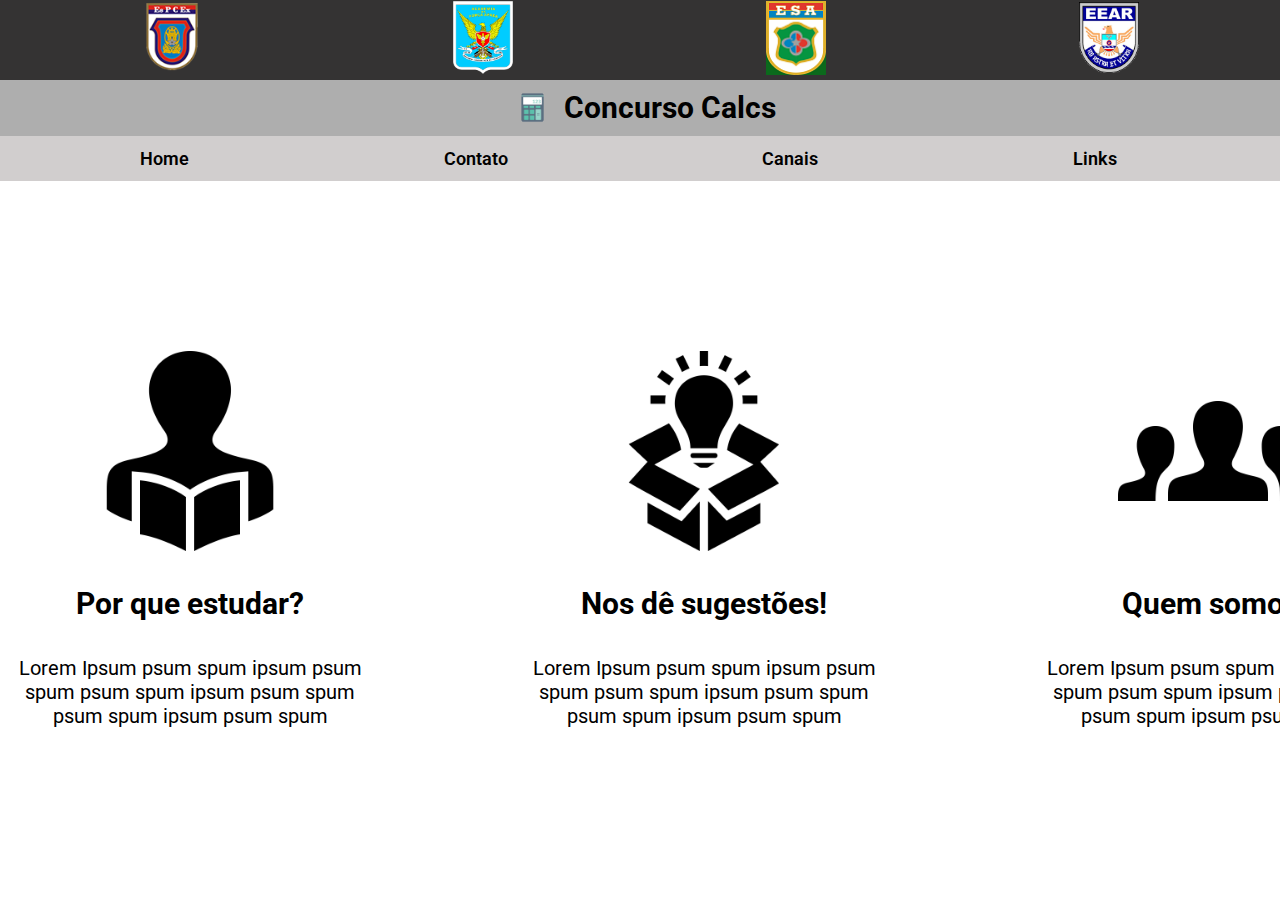
<file: concurso-calc/index.html>
<!DOCTYPE html>
<html lang="pt-br">

<head>
    <meta charset="UTF-8">
    <meta http-equiv="X-UA-Compatible" content="IE=edge">
    <meta name="viewport" content="width=device-width, initial-scale=1.0">
    <link rel="sortcut icon" href="./img/calculator.png" type="image/x-icon">
    <link rel="stylesheet" href="./style.css">
    <link
        href="https://fonts.googleapis.com/css2?family=Montserrat:ital,wght@0,100;0,200;0,300;0,400;0,500;0,600;0,700;0,800;0,900;1,100;1,200;1,300;1,400;1,500;1,600;1,700;1,800;1,900&amp;family=Open+Sans:ital,wght@0,300;0,400;0,600;0,700;0,800;1,300;1,400;1,600;1,700;1,800&amp;family=Roboto:ital,wght@0,100;0,300;0,400;0,500;0,700;0,900;1,100;1,300;1,400;1,500;1,700;1,900&amp;display=swap"
        rel="stylesheet">
    <title>Concurso Calcs</title>
</head>

<body>
    <header>
        <div class="concursos">
            <li id="espcex"><a href="./EsPCEx/index.html"><img class="militares" src="./img/Logo/logoespcex.png" alt="Logo EsPCEx"></a>
            </li>
            <li><a href="./AFA/index.html"><img class="militares" src="./img/Logo/logoafa.png" alt="Logo AFA"></a></li>
            <li><a href="./EsSA/index.html"><img class="militares" src="./img/Logo/logoesa.png" alt="Logo EsSA"></a></li>
            <li><a href="./EEAr/index.html"><img class="militares" src="./img/Logo/logoeear.png" alt="Logo EEAR"></a></li>
        </div>
    </header>
    <section class="back_theme">
        <div class="logo">
            <img src="./img/calculator.png" alt="Logo do site">
            <h1 class="tests">Concurso Calcs</h1>
        </div>
    </section>
    <nav>
        <div class="navegation tests">
            <ul>
                <li id="home"><a href="#">Home</a></li>
                <li><a href="./Contato/index.html">Contato</a></li>
                <li><a href="./Canais/index.html">Canais</a></li>
                <li><a href="./Links/index.html">Links</a></li>
            </ul>
        </div>
    </nav>
    <main>
        <div class="work tests">
            <div>
                <div class="study">
                    <img src="./img/Ícones/icon_study.png" alt="Ícone de Por que estudar">
                    <a href="./Por que estudar/index.html"><h2>Por que estudar?</h2></a>
                    <p>Lorem Ipsum psum spum ipsum psum spum psum spum ipsum psum spum psum spum ipsum psum spum</p>
                </div>
                <div class="ideas">
                    <img src="./img/Ícones/icon_ideias.png" alt="Icone de ideias">
                    <a href="./Ideias/index.html"><h2>Nos dê sugestões!</h2></a>
                    <p>Lorem Ipsum psum spum ipsum psum spum psum spum ipsum psum spum psum spum ipsum psum spum</p>
                </div>
                <div class="who">
                    <img src="./img/Ícones/icon_human.png" alt="Ícone de Quem somos">
                    <a href=""><h2>Quem somos?</h2></a>
                    <p>Lorem Ipsum psum spum ipsum psum spum psum spum ipsum psum spum psum spum ipsum psum spum</p>
                </div>
            </div>
        </div>
    </main>
</body>

</html>
</file>
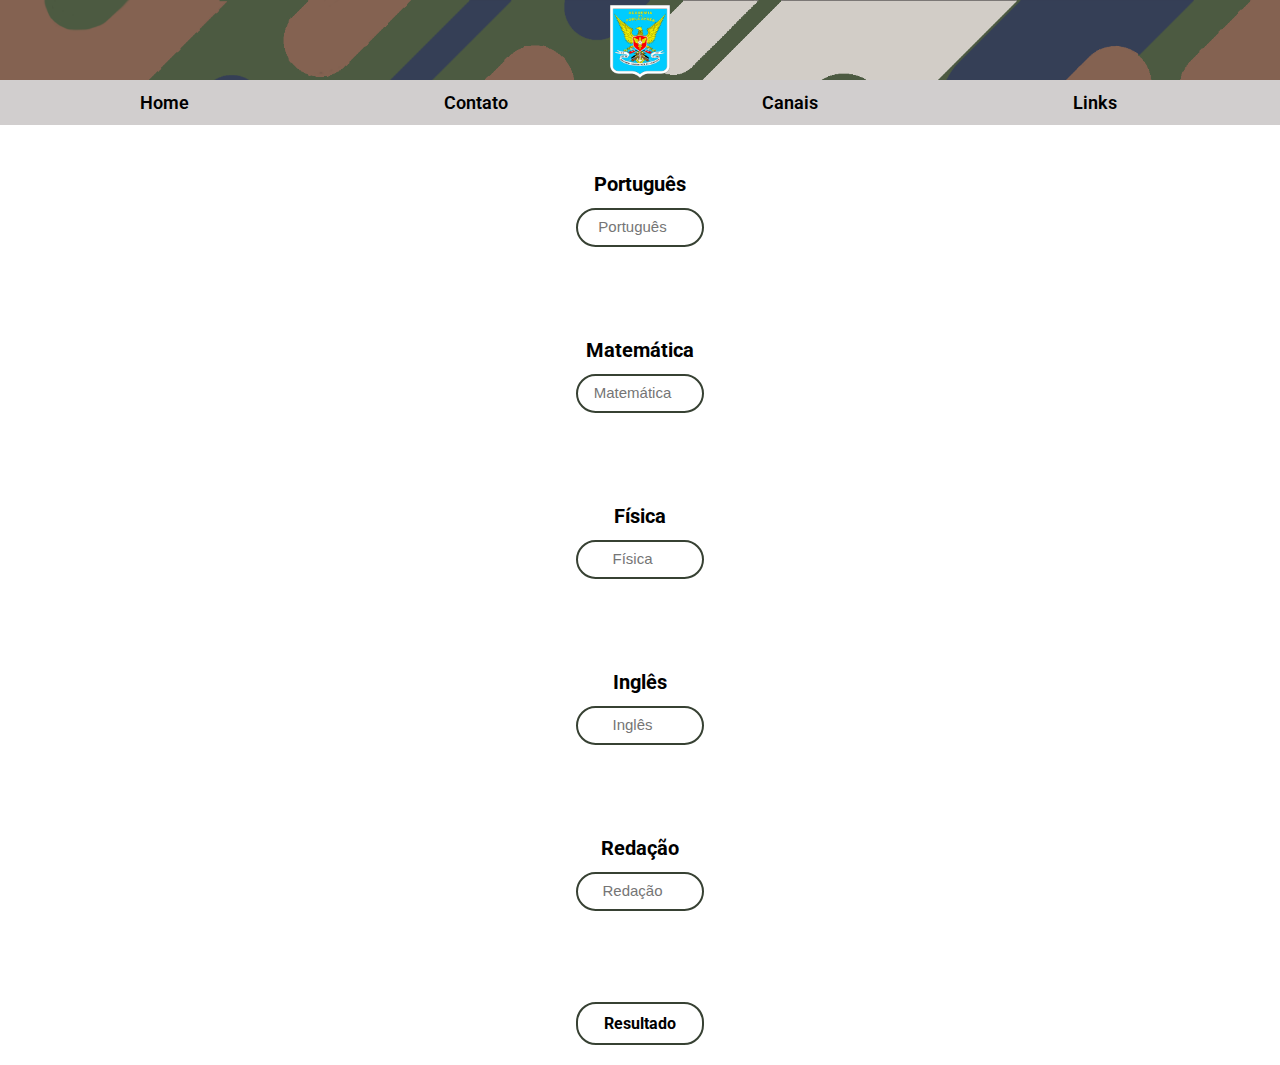
<file: concurso-calc/AFA/index.html>
<!DOCTYPE html>
<html lang="pt-br">

<head>
    <meta charset="UTF-8">
    <meta http-equiv="X-UA-Compatible" content="IE=edge">
    <meta name="viewport" content="width=device-width, initial-scale=1.0">
    <link
        href="https://fonts.googleapis.com/css2?family=Montserrat:ital,wght@0,100;0,200;0,300;0,400;0,500;0,600;0,700;0,800;0,900;1,100;1,200;1,300;1,400;1,500;1,600;1,700;1,800;1,900&amp;family=Open+Sans:ital,wght@0,300;0,400;0,600;0,700;0,800;1,300;1,400;1,600;1,700;1,800&amp;family=Roboto:ital,wght@0,100;0,300;0,400;0,500;0,700;0,900;1,100;1,300;1,400;1,500;1,700;1,900&amp;display=swap"
        rel="stylesheet">
    <link rel="sortcut icon" href="../img/calculator.png" type="image/x-icon">
    <link rel="stylesheet" href="./style.css">
    <title>AFA Calcs</title>
</head>

<body>
    <header>
        <img src="../img/Logo/logoafa.png" alt="Logo AFA">
    </header>
    <nav>
        <div class="navegation tests">
            <ul>
                <li id="home"><a href="../index.html">Home</a></li>
                <li><a href="../Contato/index.html">Contato</a></li>
                <li><a href="../Canais/index.html">Canais</a></li>
                <li><a href="../Links/index.html">Links</a></li>
            </ul>
        </div>
    </nav>
    <main class="tests">
        <div>
            <div class="spacing">
                <label for="portugues">Português</label>
                <input placeholder="Português" type="number" min="0" max="16" name="portugues"
                    onchange="atualizarNotaAfa('portugues', value)">
            </div>
            <div class="spacing">
                <label for="matematica">Matemática</label>
                <input placeholder="Matemática" type="number" name="matematica" min="0" max="16"
                    onchange="atualizarNotaAfa('matematica', value)">
            </div>
            <div class="spacing">
                <label for="fisica">Física</label>
                <input placeholder="Física" type="number" min="0" max="16" name="fisica"
                    onchange="atualizarNotaAfa('fisica', value)">
            </div>
            <div class="spacing">
                <label for="ingles">Inglês</label>
                <input placeholder="Inglês" type="number" min="0" max="16" name="ingles"
                    onchange="atualizarNotaAfa('ingles', value)">
            </div>
            <div class="spacing">
                <label for="redacao">Redação</label>
                <input placeholder="Redação" type="number" name="redacao" min="0" max="100"
                    onchange="atualizarNotaAfa('redacao', value)">
            </div>
        </div>
    </main>
    <section class="result">
        <div class="in_middle box tests">
            <h4 id="mediaAfa">Resultado</h4>
    </section>
    <script src="./script.js"></script>
</body>

</html>
</file>
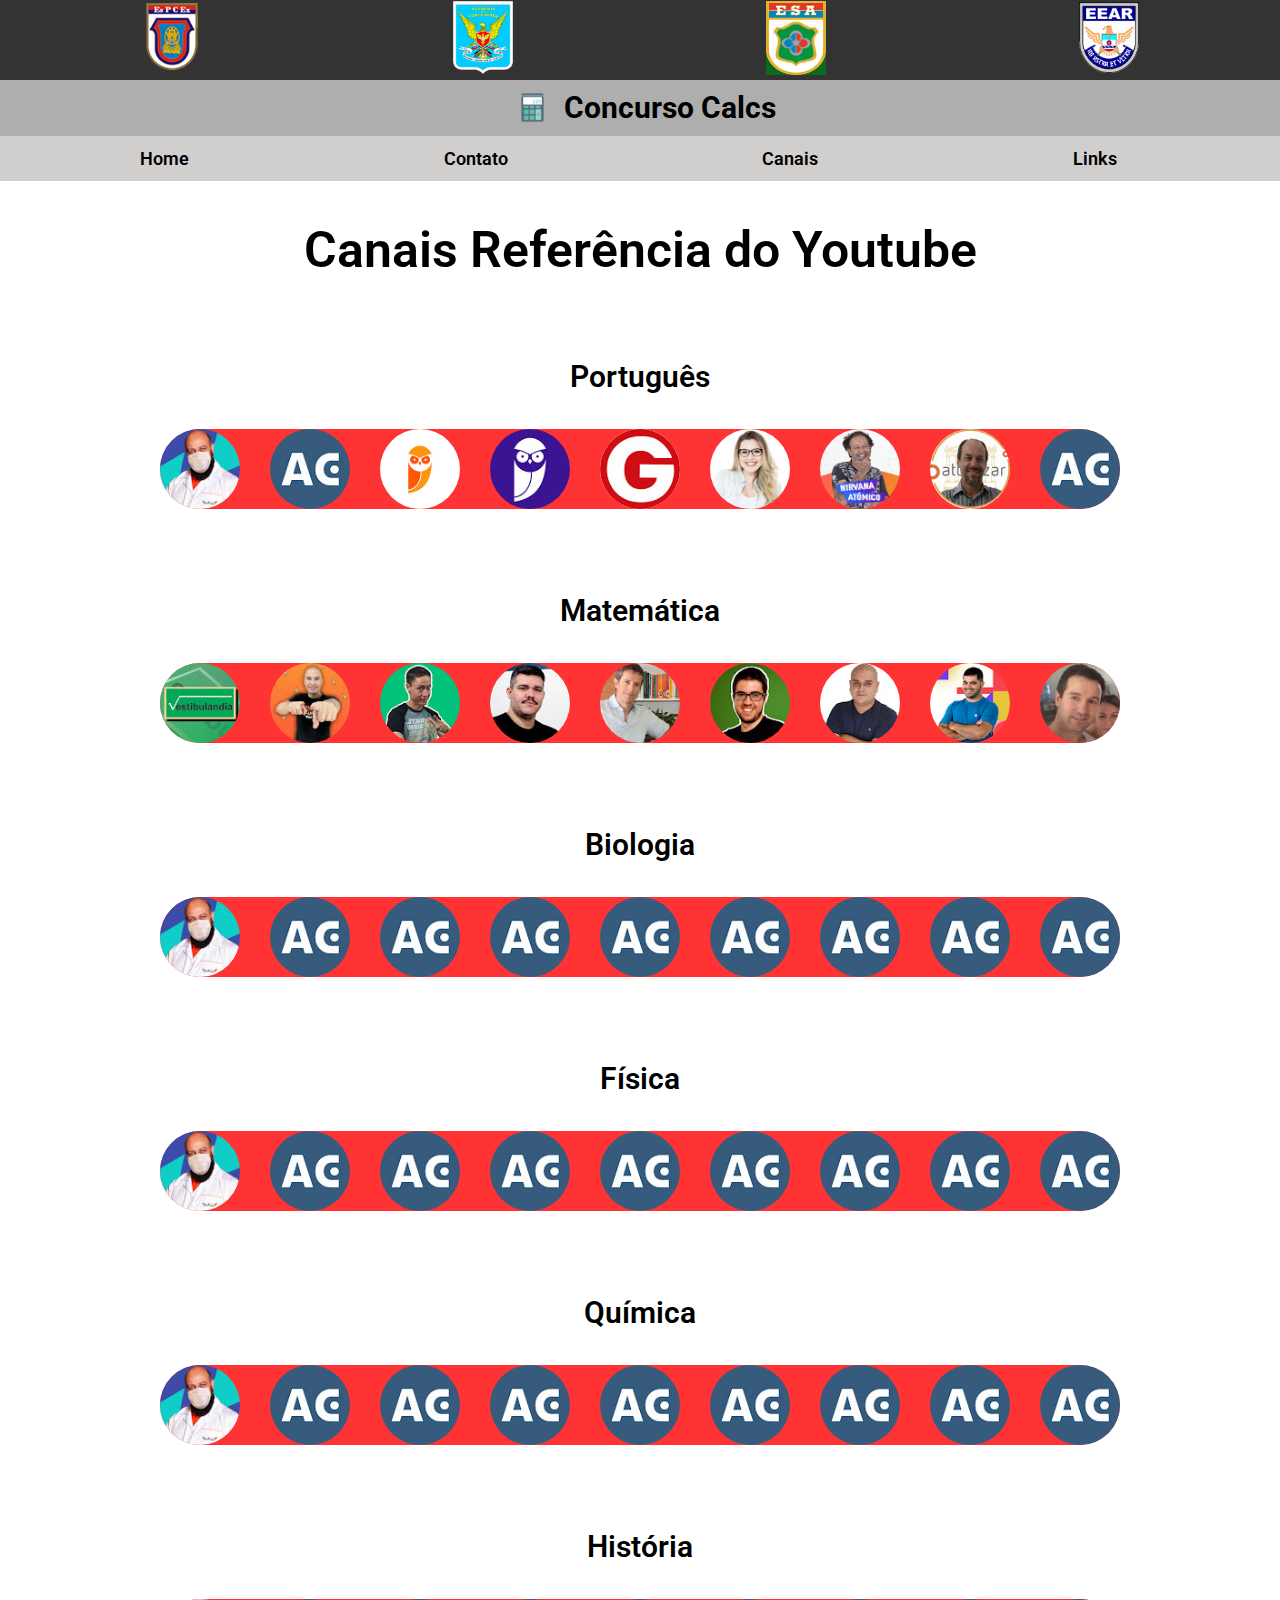
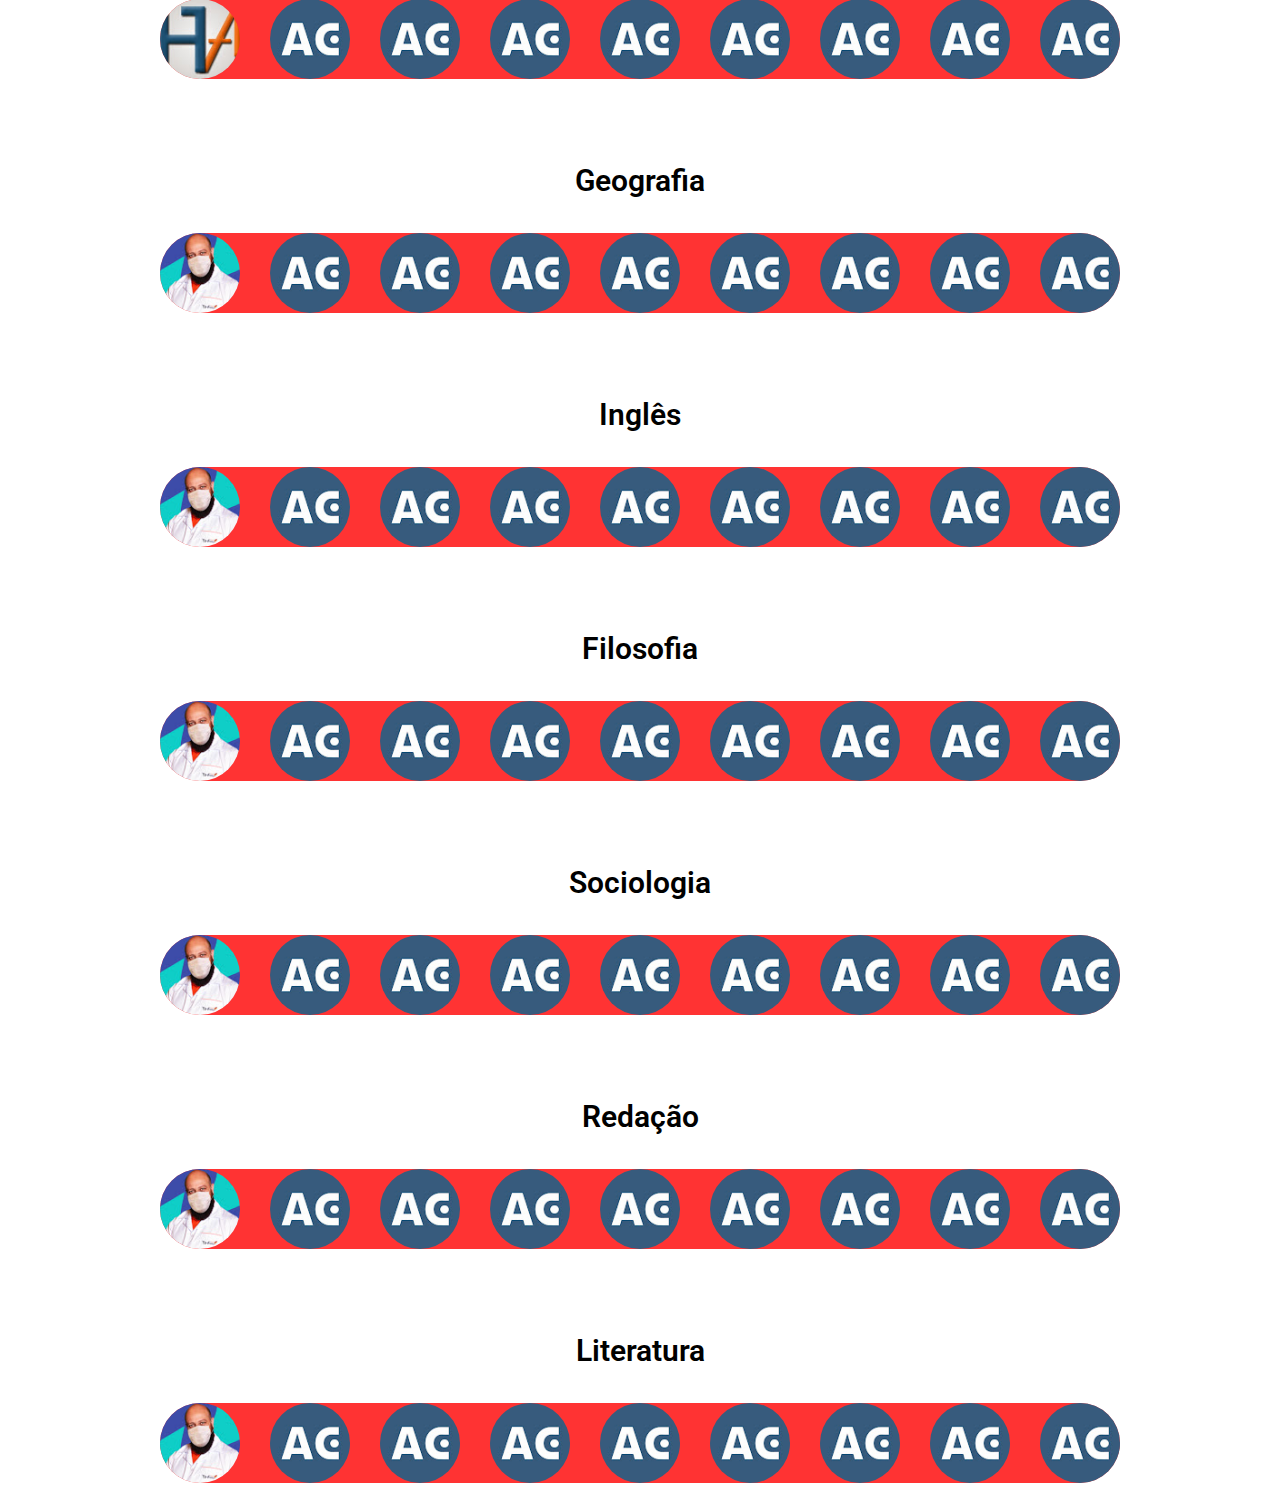
<file: concurso-calc/Canais/index.html>
<!DOCTYPE html>
<html lang="pt-br">

<head>
    <meta charset="UTF-8">
    <meta http-equiv="X-UA-Compatible" content="IE=edge">
    <meta name="viewport" content="width=device-width, initial-scale=1.0">
    <link rel="sortcut icon" href="./img/calculator.png" type="image/x-icon">
    <link rel="stylesheet" href="./style.css">
    <link
        href="https://fonts.googleapis.com/css2?family=Montserrat:ital,wght@0,100;0,200;0,300;0,400;0,500;0,600;0,700;0,800;0,900;1,100;1,200;1,300;1,400;1,500;1,600;1,700;1,800;1,900&amp;family=Open+Sans:ital,wght@0,300;0,400;0,600;0,700;0,800;1,300;1,400;1,600;1,700;1,800&amp;family=Roboto:ital,wght@0,100;0,300;0,400;0,500;0,700;0,900;1,100;1,300;1,400;1,500;1,700;1,900&amp;display=swap"
        rel="stylesheet">
    <title>Concurso Calcs</title>
</head>

<body>
    <header>
        <div class="concursos">
            <li id="espcex"><a href="../EsPCEx/index.html"><img class="militares" src="../img/Logo/logoespcex.png" alt="Logo EsPCEx"></a>
            </li>
            <li><a href="../AFA/index.html"><img class="militares" src="../img/Logo/logoafa.png" alt="Logo AFA"></a></li>
            <li><a href="../EsSA/index.html"><img class="militares" src="../img/Logo/logoesa.png" alt="Logo EsSA"></a></li>
            <li><a href="../EEAr/index.html"><img class="militares" src="../img/Logo/logoeear.png" alt="Logo EEAR"></a></li>
        </div>
    </header>
    <section class="back_theme">
        <div class="logo">
            <img src="../img/calculator.png" alt="Logo do site">
            <h1>Concurso Calcs</h1>
        </div>
    </section>
    <nav>
        <div class="navegation">
            <ul>
                <li id="home"><a href="../index.html">Home</a></li>
                <li><a href="../Contato/index.html">Contato</a></li>
                <li><a href="../Canais/index.html">Canais</a></li>
                <li><a href="../Links/index.html">Links</a></li>
            </ul>
        </div>
    </nav>
    <main>
        <section class="title">
            <h2>Canais Referência do Youtube</h2>
        </section>
        <div class="corpo">
            <!-- Português -->
            <div class="separar">
                <label for="">Português</label>
                <div class="box_red">
                    <div class="first_img">
                        <a href="https://www.youtube.com/channel/UCwSxSJqGpSRpEsq5-YUbM8g">
                            <img class="caracturas" src="../img/Youtube_pt/noslen_pt.jpg"
                                alt="Canal do Youtube Prof. Noslen">
                        </a>
                    </div>
                    <div class="others_img">
                        <a href="https://www.youtube.com/channel/UCoihrBTsIlpFnTkJFU-kdtQ">
                            <img class="caracturas" src="../img/Youtube_pt/alfacon_pt.jpg"
                                alt="Canal do Youtube Alfacon">
                        </a>
                    </div>
                    <div class="others_img">
                        <a href="https://www.youtube.com/c/Estrat%C3%A9giaVestibulares/featured">
                            <img class="caracturas" src="../img/Youtube_pt/estrategia_pt.jpg"
                                alt="Canal do Youtube Estratégia Vestibulares">
                        </a>
                    </div>
                    <div class="others_img">
                        <a href="https://www.youtube.com/channel/UChvwkhC3eHxJsVxW_ItDjdA/featured">
                            <img class="caracturas" src="../img/Youtube_pt/estrategiacon_pt.jpg"
                                alt="Canal do Youtube Estratégia Concursos">
                        </a>
                    </div>
                    <div class="others_img">
                        <a href="https://www.youtube.com/channel/UC74icFVsxTFr2BW3Vm8n_iw/featured">
                            <img class="caracturas" src="../img/Youtube_pt/granconcur_pt.jpg"
                                alt="Canal do Youtube Gran Cursos">
                        </a>
                    </div>
                    <div class="others_img">
                        <a href="https://www.youtube.com/channel/UCeLQQcucUeqr9qsB1D8R12g/featured">
                            <img class="caracturas" src="../img/Youtube_pt/gramaticazika_pt.jpg"
                                alt="Canal do Youtube Gramática Zika">
                        </a>
                    </div>
                    <div class="others_img">
                        <a href="https://www.youtube.com/c/NirvanaAt%C3%B4mico/featured">
                            <img class="caracturas" src="../img/Youtube_pt/nirvana_atomico.jpg"
                                alt="Canal do Youtube Nirvana Atômico">
                        </a>
                    </div>
                    <div class="others_img">
                        <a href="https://www.youtube.com/c/ProfWilsonRochenbach/featured">
                            <img class="caracturas" src="../img/Youtube_pt/prof_wilson.jpg"
                                alt="Canal do Youtube Professor Wilson">
                        </a>
                    </div>
                    <div class="others_img">
                        <a href="https://www.youtube.com/channel/UCoihrBTsIlpFnTkJFU-kdtQ">
                            <img class="caracturas" src="../img/Youtube_pt/alfacon_pt.jpg"
                                alt="Canal do Youtube Alfacon">
                        </a>
                    </div>
                </div>
            </div>
            <!-- Matemática -->
            <div class="separar">
                <label for="">Matemática</label>
                <div class="box_red">
                    <div class="first_img">
                        <a href="https://www.youtube.com/user/nerckie/featured">
                            <img class="caracturas" src="../img/Youtube_mat/nerckie_mat.jpg"
                                alt="Canal do Youtube Nerckie">
                        </a>
                    </div>
                    <div class="others_img">
                        <a href="https://www.youtube.com/c/dicasdemat/featured">
                            <img class="caracturas" src="../img/Youtube_mat/dicasdemat.jpg"
                                alt="Canal do Youtube Dicasdemat Sandro Curió">
                        </a>
                    </div>
                    <div class="others_img">
                        <a href="https://www.youtube.com/user/LCMAquino">
                            <img class="caracturas" src="../img/Youtube_mat/profaquino_mat.jpg"
                                alt="Canal do Youtube Professor Aquino">
                        </a>
                    </div>
                    <div class="others_img">
                        <a href="https://www.youtube.com/c/equacionamatem%C3%A1tica01/featured">
                            <img class="caracturas" src="../img/Youtube_mat/equaciona.jpg"
                                alt="Canal do Youtube Equaciona Com Paulo Pereira">
                        </a>
                    </div>
                    <div class="others_img">
                        <a href="https://www.youtube.com/channel/UCW9_n8p_Byz-4k8wV1tnUBg">
                            <img class="caracturas" src="../img/Youtube_mat/ferretto.jpg"
                                alt="Canal do Youtube Ferreto Matemática">
                        </a>
                    </div>
                    <div class="others_img">
                        <a href="https://www.youtube.com/channel/UCz5-HfBqc2WzfiI6PI5figA">
                            <img class="caracturas" src="../img/Youtube_mat/mat_em_exer.jpg"
                                alt="Canal do Youtube Matemática em Exercícios">
                        </a>
                    </div>
                    <div class="others_img">
                        <a href="https://www.youtube.com/c/Matem%C3%A1ticanoPapel/featured">
                            <img class="caracturas" src="../img/Youtube_mat/mat_em_papel.jpg"
                                alt="Canal do Youtube Matemática no Papel">
                        </a>
                    </div>
                    <div class="others_img">
                        <a href="https://www.youtube.com/channel/UCjIPRjJZtGhzWD2LrEKOHMA">
                            <img class="caracturas" src="../img/Youtube_mat/rafael_procopio.jpg"
                                alt="Canal do Youtube Matemática Rio com Prof. Rafael Procopio">
                        </a>
                    </div>
                    <div class="others_img">
                        <a href="https://www.youtube.com/c/MarcosAba/featured">
                            <img class="caracturas" src="../img/Youtube_mat/marcos_aba.jpg"
                                alt="Canal do Youtube Marcos Aba Matemática">
                        </a>
                    </div>
                </div>
            </div>
            <!-- Biologia -->
            <div class="separar">
                <label for="">Biologia</label>
                <div class="box_red">
                    <div class="first_img">
                        <a href="https://www.youtube.com/channel/UCwSxSJqGpSRpEsq5-YUbM8g">
                            <img class="caracturas" src="../img/Youtube_pt/noslen_pt.jpg"
                                alt="Canal do Youtube Prof. Noslen">
                        </a>
                    </div>
                    <div class="others_img">
                        <a href="https://www.youtube.com/channel/UCoihrBTsIlpFnTkJFU-kdtQ">
                            <img class="caracturas" src="../img/Youtube_pt/alfacon_pt.jpg"
                                alt="Canal do Youtube Alfacon">
                        </a>
                    </div>
                    <div class="others_img">
                        <a href="https://www.youtube.com/channel/UCoihrBTsIlpFnTkJFU-kdtQ">
                            <img class="caracturas" src="../img/Youtube_pt/alfacon_pt.jpg"
                                alt="Canal do Youtube Alfacon">
                        </a>
                    </div>
                    <div class="others_img">
                        <a href="https://www.youtube.com/channel/UCoihrBTsIlpFnTkJFU-kdtQ">
                            <img class="caracturas" src="../img/Youtube_pt/alfacon_pt.jpg"
                                alt="Canal do Youtube Alfacon">
                        </a>
                    </div>
                    <div class="others_img">
                        <a href="https://www.youtube.com/channel/UCoihrBTsIlpFnTkJFU-kdtQ">
                            <img class="caracturas" src="../img/Youtube_pt/alfacon_pt.jpg"
                                alt="Canal do Youtube Alfacon">
                        </a>
                    </div>
                    <div class="others_img">
                        <a href="https://www.youtube.com/channel/UCoihrBTsIlpFnTkJFU-kdtQ">
                            <img class="caracturas" src="../img/Youtube_pt/alfacon_pt.jpg"
                                alt="Canal do Youtube Alfacon">
                        </a>
                    </div>
                    <div class="others_img">
                        <a href="https://www.youtube.com/channel/UCoihrBTsIlpFnTkJFU-kdtQ">
                            <img class="caracturas" src="../img/Youtube_pt/alfacon_pt.jpg"
                                alt="Canal do Youtube Alfacon">
                        </a>
                    </div>
                    <div class="others_img">
                        <a href="https://www.youtube.com/channel/UCoihrBTsIlpFnTkJFU-kdtQ">
                            <img class="caracturas" src="../img/Youtube_pt/alfacon_pt.jpg"
                                alt="Canal do Youtube Alfacon">
                        </a>
                    </div>
                    <div class="others_img">
                        <a href="https://www.youtube.com/channel/UCoihrBTsIlpFnTkJFU-kdtQ">
                            <img class="caracturas" src="../img/Youtube_pt/alfacon_pt.jpg"
                                alt="Canal do Youtube Alfacon">
                        </a>
                    </div>
                </div>
            </div>
            <!-- Física -->
            <div class="separar">
                <label for="">Física</label>
                <div class="box_red">
                    <div class="first_img">
                        <a href="https://www.youtube.com/channel/UCwSxSJqGpSRpEsq5-YUbM8g">
                            <img class="caracturas" src="../img/Youtube_pt/noslen_pt.jpg"
                                alt="Canal do Youtube Prof. Noslen">
                        </a>
                    </div>
                    <div class="others_img">
                        <a href="https://www.youtube.com/channel/UCoihrBTsIlpFnTkJFU-kdtQ">
                            <img class="caracturas" src="../img/Youtube_pt/alfacon_pt.jpg"
                                alt="Canal do Youtube Alfacon">
                        </a>
                    </div>
                    <div class="others_img">
                        <a href="https://www.youtube.com/channel/UCoihrBTsIlpFnTkJFU-kdtQ">
                            <img class="caracturas" src="../img/Youtube_pt/alfacon_pt.jpg"
                                alt="Canal do Youtube Alfacon">
                        </a>
                    </div>
                    <div class="others_img">
                        <a href="https://www.youtube.com/channel/UCoihrBTsIlpFnTkJFU-kdtQ">
                            <img class="caracturas" src="../img/Youtube_pt/alfacon_pt.jpg"
                                alt="Canal do Youtube Alfacon">
                        </a>
                    </div>
                    <div class="others_img">
                        <a href="https://www.youtube.com/channel/UCoihrBTsIlpFnTkJFU-kdtQ">
                            <img class="caracturas" src="../img/Youtube_pt/alfacon_pt.jpg"
                                alt="Canal do Youtube Alfacon">
                        </a>
                    </div>
                    <div class="others_img">
                        <a href="https://www.youtube.com/channel/UCoihrBTsIlpFnTkJFU-kdtQ">
                            <img class="caracturas" src="../img/Youtube_pt/alfacon_pt.jpg"
                                alt="Canal do Youtube Alfacon">
                        </a>
                    </div>
                    <div class="others_img">
                        <a href="https://www.youtube.com/channel/UCoihrBTsIlpFnTkJFU-kdtQ">
                            <img class="caracturas" src="../img/Youtube_pt/alfacon_pt.jpg"
                                alt="Canal do Youtube Alfacon">
                        </a>
                    </div>
                    <div class="others_img">
                        <a href="https://www.youtube.com/channel/UCoihrBTsIlpFnTkJFU-kdtQ">
                            <img class="caracturas" src="../img/Youtube_pt/alfacon_pt.jpg"
                                alt="Canal do Youtube Alfacon">
                        </a>
                    </div>
                    <div class="others_img">
                        <a href="https://www.youtube.com/channel/UCoihrBTsIlpFnTkJFU-kdtQ">
                            <img class="caracturas" src="../img/Youtube_pt/alfacon_pt.jpg"
                                alt="Canal do Youtube Alfacon">
                        </a>
                    </div>
                </div>
            </div>
            <!-- Química -->
            <div class="separar">
                <label for="">Química</label>
                <div class="box_red">
                    <div class="first_img">
                        <a href="https://www.youtube.com/channel/UCwSxSJqGpSRpEsq5-YUbM8g">
                            <img class="caracturas" src="../img/Youtube_pt/noslen_pt.jpg"
                                alt="Canal do Youtube Prof. Noslen">
                        </a>
                    </div>
                    <div class="others_img">
                        <a href="https://www.youtube.com/channel/UCoihrBTsIlpFnTkJFU-kdtQ">
                            <img class="caracturas" src="../img/Youtube_pt/alfacon_pt.jpg"
                                alt="Canal do Youtube Alfacon">
                        </a>
                    </div>
                    <div class="others_img">
                        <a href="https://www.youtube.com/channel/UCoihrBTsIlpFnTkJFU-kdtQ">
                            <img class="caracturas" src="../img/Youtube_pt/alfacon_pt.jpg"
                                alt="Canal do Youtube Alfacon">
                        </a>
                    </div>
                    <div class="others_img">
                        <a href="https://www.youtube.com/channel/UCoihrBTsIlpFnTkJFU-kdtQ">
                            <img class="caracturas" src="../img/Youtube_pt/alfacon_pt.jpg"
                                alt="Canal do Youtube Alfacon">
                        </a>
                    </div>
                    <div class="others_img">
                        <a href="https://www.youtube.com/channel/UCoihrBTsIlpFnTkJFU-kdtQ">
                            <img class="caracturas" src="../img/Youtube_pt/alfacon_pt.jpg"
                                alt="Canal do Youtube Alfacon">
                        </a>
                    </div>
                    <div class="others_img">
                        <a href="https://www.youtube.com/channel/UCoihrBTsIlpFnTkJFU-kdtQ">
                            <img class="caracturas" src="../img/Youtube_pt/alfacon_pt.jpg"
                                alt="Canal do Youtube Alfacon">
                        </a>
                    </div>
                    <div class="others_img">
                        <a href="https://www.youtube.com/channel/UCoihrBTsIlpFnTkJFU-kdtQ">
                            <img class="caracturas" src="../img/Youtube_pt/alfacon_pt.jpg"
                                alt="Canal do Youtube Alfacon">
                        </a>
                    </div>
                    <div class="others_img">
                        <a href="https://www.youtube.com/channel/UCoihrBTsIlpFnTkJFU-kdtQ">
                            <img class="caracturas" src="../img/Youtube_pt/alfacon_pt.jpg"
                                alt="Canal do Youtube Alfacon">
                        </a>
                    </div>
                    <div class="others_img">
                        <a href="https://www.youtube.com/channel/UCoihrBTsIlpFnTkJFU-kdtQ">
                            <img class="caracturas" src="../img/Youtube_pt/alfacon_pt.jpg"
                                alt="Canal do Youtube Alfacon">
                        </a>
                    </div>
                </div>
            </div>
            <!-- História -->
            <div class="separar">
                <label for="">História</label>
                <div class="box_red">
                    <div class="first_img">
                        <a href="https://www.youtube.com/c/HistoriacaoHumanas/featured">
                            <img class="caracturas" src="../img/Youtube_his/historiaem.jpg"
                                alt="Canal do Youtube Historiação">
                        </a>
                    </div>
                    <div class="others_img">
                        <a href="https://www.youtube.com/channel/UCoihrBTsIlpFnTkJFU-kdtQ">
                            <img class="caracturas" src="../img/Youtube_pt/alfacon_pt.jpg"
                                alt="Canal do Youtube Alfacon">
                        </a>
                    </div>
                    <div class="others_img">
                        <a href="https://www.youtube.com/channel/UCoihrBTsIlpFnTkJFU-kdtQ">
                            <img class="caracturas" src="../img/Youtube_pt/alfacon_pt.jpg"
                                alt="Canal do Youtube Alfacon">
                        </a>
                    </div>
                    <div class="others_img">
                        <a href="https://www.youtube.com/channel/UCoihrBTsIlpFnTkJFU-kdtQ">
                            <img class="caracturas" src="../img/Youtube_pt/alfacon_pt.jpg"
                                alt="Canal do Youtube Alfacon">
                        </a>
                    </div>
                    <div class="others_img">
                        <a href="https://www.youtube.com/channel/UCoihrBTsIlpFnTkJFU-kdtQ">
                            <img class="caracturas" src="../img/Youtube_pt/alfacon_pt.jpg"
                                alt="Canal do Youtube Alfacon">
                        </a>
                    </div>
                    <div class="others_img">
                        <a href="https://www.youtube.com/channel/UCoihrBTsIlpFnTkJFU-kdtQ">
                            <img class="caracturas" src="../img/Youtube_pt/alfacon_pt.jpg"
                                alt="Canal do Youtube Alfacon">
                        </a>
                    </div>
                    <div class="others_img">
                        <a href="https://www.youtube.com/channel/UCoihrBTsIlpFnTkJFU-kdtQ">
                            <img class="caracturas" src="../img/Youtube_pt/alfacon_pt.jpg"
                                alt="Canal do Youtube Alfacon">
                        </a>
                    </div>
                    <div class="others_img">
                        <a href="https://www.youtube.com/channel/UCoihrBTsIlpFnTkJFU-kdtQ">
                            <img class="caracturas" src="../img/Youtube_pt/alfacon_pt.jpg"
                                alt="Canal do Youtube Alfacon">
                        </a>
                    </div>
                    <div class="others_img">
                        <a href="https://www.youtube.com/channel/UCoihrBTsIlpFnTkJFU-kdtQ">
                            <img class="caracturas" src="../img/Youtube_pt/alfacon_pt.jpg"
                                alt="Canal do Youtube Alfacon">
                        </a>
                    </div>
                </div>
            </div>
            <!-- Geografia -->
            <div class="separar">
                <label for="">Geografia</label>
                <div class="box_red">
                    <div class="first_img">
                        <a href="https://www.youtube.com/channel/UCwSxSJqGpSRpEsq5-YUbM8g">
                            <img class="caracturas" src="../img/Youtube_pt/noslen_pt.jpg"
                                alt="Canal do Youtube Prof. Noslen">
                        </a>
                    </div>
                    <div class="others_img">
                        <a href="https://www.youtube.com/channel/UCoihrBTsIlpFnTkJFU-kdtQ">
                            <img class="caracturas" src="../img/Youtube_pt/alfacon_pt.jpg"
                                alt="Canal do Youtube Alfacon">
                        </a>
                    </div>
                    <div class="others_img">
                        <a href="https://www.youtube.com/channel/UCoihrBTsIlpFnTkJFU-kdtQ">
                            <img class="caracturas" src="../img/Youtube_pt/alfacon_pt.jpg"
                                alt="Canal do Youtube Alfacon">
                        </a>
                    </div>
                    <div class="others_img">
                        <a href="https://www.youtube.com/channel/UCoihrBTsIlpFnTkJFU-kdtQ">
                            <img class="caracturas" src="../img/Youtube_pt/alfacon_pt.jpg"
                                alt="Canal do Youtube Alfacon">
                        </a>
                    </div>
                    <div class="others_img">
                        <a href="https://www.youtube.com/channel/UCoihrBTsIlpFnTkJFU-kdtQ">
                            <img class="caracturas" src="../img/Youtube_pt/alfacon_pt.jpg"
                                alt="Canal do Youtube Alfacon">
                        </a>
                    </div>
                    <div class="others_img">
                        <a href="https://www.youtube.com/channel/UCoihrBTsIlpFnTkJFU-kdtQ">
                            <img class="caracturas" src="../img/Youtube_pt/alfacon_pt.jpg"
                                alt="Canal do Youtube Alfacon">
                        </a>
                    </div>
                    <div class="others_img">
                        <a href="https://www.youtube.com/channel/UCoihrBTsIlpFnTkJFU-kdtQ">
                            <img class="caracturas" src="../img/Youtube_pt/alfacon_pt.jpg"
                                alt="Canal do Youtube Alfacon">
                        </a>
                    </div>
                    <div class="others_img">
                        <a href="https://www.youtube.com/channel/UCoihrBTsIlpFnTkJFU-kdtQ">
                            <img class="caracturas" src="../img/Youtube_pt/alfacon_pt.jpg"
                                alt="Canal do Youtube Alfacon">
                        </a>
                    </div>
                    <div class="others_img">
                        <a href="https://www.youtube.com/channel/UCoihrBTsIlpFnTkJFU-kdtQ">
                            <img class="caracturas" src="../img/Youtube_pt/alfacon_pt.jpg"
                                alt="Canal do Youtube Alfacon">
                        </a>
                    </div>
                </div>
            </div>
            <!-- Inglês -->
            <div class="separar">
                <label for="">Inglês</label>
                <div class="box_red">
                    <div class="first_img">
                        <a href="https://www.youtube.com/channel/UCwSxSJqGpSRpEsq5-YUbM8g">
                            <img class="caracturas" src="../img/Youtube_pt/noslen_pt.jpg"
                                alt="Canal do Youtube Prof. Noslen">
                        </a>
                    </div>
                    <div class="others_img">
                        <a href="https://www.youtube.com/channel/UCoihrBTsIlpFnTkJFU-kdtQ">
                            <img class="caracturas" src="../img/Youtube_pt/alfacon_pt.jpg"
                                alt="Canal do Youtube Alfacon">
                        </a>
                    </div>
                    <div class="others_img">
                        <a href="https://www.youtube.com/channel/UCoihrBTsIlpFnTkJFU-kdtQ">
                            <img class="caracturas" src="../img/Youtube_pt/alfacon_pt.jpg"
                                alt="Canal do Youtube Alfacon">
                        </a>
                    </div>
                    <div class="others_img">
                        <a href="https://www.youtube.com/channel/UCoihrBTsIlpFnTkJFU-kdtQ">
                            <img class="caracturas" src="../img/Youtube_pt/alfacon_pt.jpg"
                                alt="Canal do Youtube Alfacon">
                        </a>
                    </div>
                    <div class="others_img">
                        <a href="https://www.youtube.com/channel/UCoihrBTsIlpFnTkJFU-kdtQ">
                            <img class="caracturas" src="../img/Youtube_pt/alfacon_pt.jpg"
                                alt="Canal do Youtube Alfacon">
                        </a>
                    </div>
                    <div class="others_img">
                        <a href="https://www.youtube.com/channel/UCoihrBTsIlpFnTkJFU-kdtQ">
                            <img class="caracturas" src="../img/Youtube_pt/alfacon_pt.jpg"
                                alt="Canal do Youtube Alfacon">
                        </a>
                    </div>
                    <div class="others_img">
                        <a href="https://www.youtube.com/channel/UCoihrBTsIlpFnTkJFU-kdtQ">
                            <img class="caracturas" src="../img/Youtube_pt/alfacon_pt.jpg"
                                alt="Canal do Youtube Alfacon">
                        </a>
                    </div>
                    <div class="others_img">
                        <a href="https://www.youtube.com/channel/UCoihrBTsIlpFnTkJFU-kdtQ">
                            <img class="caracturas" src="../img/Youtube_pt/alfacon_pt.jpg"
                                alt="Canal do Youtube Alfacon">
                        </a>
                    </div>
                    <div class="others_img">
                        <a href="https://www.youtube.com/channel/UCoihrBTsIlpFnTkJFU-kdtQ">
                            <img class="caracturas" src="../img/Youtube_pt/alfacon_pt.jpg"
                                alt="Canal do Youtube Alfacon">
                        </a>
                    </div>
                </div>
            </div>
            <!-- Filosofia -->
            <div class="separar">
                <label for="">Filosofia</label>
                <div class="box_red">
                    <div class="first_img">
                        <a href="https://www.youtube.com/channel/UCwSxSJqGpSRpEsq5-YUbM8g">
                            <img class="caracturas" src="../img/Youtube_pt/noslen_pt.jpg"
                                alt="Canal do Youtube Prof. Noslen">
                        </a>
                    </div>
                    <div class="others_img">
                        <a href="https://www.youtube.com/channel/UCoihrBTsIlpFnTkJFU-kdtQ">
                            <img class="caracturas" src="../img/Youtube_pt/alfacon_pt.jpg"
                                alt="Canal do Youtube Alfacon">
                        </a>
                    </div>
                    <div class="others_img">
                        <a href="https://www.youtube.com/channel/UCoihrBTsIlpFnTkJFU-kdtQ">
                            <img class="caracturas" src="../img/Youtube_pt/alfacon_pt.jpg"
                                alt="Canal do Youtube Alfacon">
                        </a>
                    </div>
                    <div class="others_img">
                        <a href="https://www.youtube.com/channel/UCoihrBTsIlpFnTkJFU-kdtQ">
                            <img class="caracturas" src="../img/Youtube_pt/alfacon_pt.jpg"
                                alt="Canal do Youtube Alfacon">
                        </a>
                    </div>
                    <div class="others_img">
                        <a href="https://www.youtube.com/channel/UCoihrBTsIlpFnTkJFU-kdtQ">
                            <img class="caracturas" src="../img/Youtube_pt/alfacon_pt.jpg"
                                alt="Canal do Youtube Alfacon">
                        </a>
                    </div>
                    <div class="others_img">
                        <a href="https://www.youtube.com/channel/UCoihrBTsIlpFnTkJFU-kdtQ">
                            <img class="caracturas" src="../img/Youtube_pt/alfacon_pt.jpg"
                                alt="Canal do Youtube Alfacon">
                        </a>
                    </div>
                    <div class="others_img">
                        <a href="https://www.youtube.com/channel/UCoihrBTsIlpFnTkJFU-kdtQ">
                            <img class="caracturas" src="../img/Youtube_pt/alfacon_pt.jpg"
                                alt="Canal do Youtube Alfacon">
                        </a>
                    </div>
                    <div class="others_img">
                        <a href="https://www.youtube.com/channel/UCoihrBTsIlpFnTkJFU-kdtQ">
                            <img class="caracturas" src="../img/Youtube_pt/alfacon_pt.jpg"
                                alt="Canal do Youtube Alfacon">
                        </a>
                    </div>
                    <div class="others_img">
                        <a href="https://www.youtube.com/channel/UCoihrBTsIlpFnTkJFU-kdtQ">
                            <img class="caracturas" src="../img/Youtube_pt/alfacon_pt.jpg"
                                alt="Canal do Youtube Alfacon">
                        </a>
                    </div>
                </div>
            </div>
            <!-- Sociologia -->
            <div class="separar">
                <label for="">Sociologia</label>
                <div class="box_red">
                    <div class="first_img">
                        <a href="https://www.youtube.com/channel/UCwSxSJqGpSRpEsq5-YUbM8g">
                            <img class="caracturas" src="../img/Youtube_pt/noslen_pt.jpg"
                                alt="Canal do Youtube Prof. Noslen">
                        </a>
                    </div>
                    <div class="others_img">
                        <a href="https://www.youtube.com/channel/UCoihrBTsIlpFnTkJFU-kdtQ">
                            <img class="caracturas" src="../img/Youtube_pt/alfacon_pt.jpg"
                                alt="Canal do Youtube Alfacon">
                        </a>
                    </div>
                    <div class="others_img">
                        <a href="https://www.youtube.com/channel/UCoihrBTsIlpFnTkJFU-kdtQ">
                            <img class="caracturas" src="../img/Youtube_pt/alfacon_pt.jpg"
                                alt="Canal do Youtube Alfacon">
                        </a>
                    </div>
                    <div class="others_img">
                        <a href="https://www.youtube.com/channel/UCoihrBTsIlpFnTkJFU-kdtQ">
                            <img class="caracturas" src="../img/Youtube_pt/alfacon_pt.jpg"
                                alt="Canal do Youtube Alfacon">
                        </a>
                    </div>
                    <div class="others_img">
                        <a href="https://www.youtube.com/channel/UCoihrBTsIlpFnTkJFU-kdtQ">
                            <img class="caracturas" src="../img/Youtube_pt/alfacon_pt.jpg"
                                alt="Canal do Youtube Alfacon">
                        </a>
                    </div>
                    <div class="others_img">
                        <a href="https://www.youtube.com/channel/UCoihrBTsIlpFnTkJFU-kdtQ">
                            <img class="caracturas" src="../img/Youtube_pt/alfacon_pt.jpg"
                                alt="Canal do Youtube Alfacon">
                        </a>
                    </div>
                    <div class="others_img">
                        <a href="https://www.youtube.com/channel/UCoihrBTsIlpFnTkJFU-kdtQ">
                            <img class="caracturas" src="../img/Youtube_pt/alfacon_pt.jpg"
                                alt="Canal do Youtube Alfacon">
                        </a>
                    </div>
                    <div class="others_img">
                        <a href="https://www.youtube.com/channel/UCoihrBTsIlpFnTkJFU-kdtQ">
                            <img class="caracturas" src="../img/Youtube_pt/alfacon_pt.jpg"
                                alt="Canal do Youtube Alfacon">
                        </a>
                    </div>
                    <div class="others_img">
                        <a href="https://www.youtube.com/channel/UCoihrBTsIlpFnTkJFU-kdtQ">
                            <img class="caracturas" src="../img/Youtube_pt/alfacon_pt.jpg"
                                alt="Canal do Youtube Alfacon">
                        </a>
                    </div>
                </div>
            </div>
            <!-- Redação -->
            <div class="separar">
                <label for="">Redação</label>
                <div class="box_red">
                    <div class="first_img">
                        <a href="https://www.youtube.com/channel/UCwSxSJqGpSRpEsq5-YUbM8g">
                            <img class="caracturas" src="../img/Youtube_pt/noslen_pt.jpg"
                                alt="Canal do Youtube Prof. Noslen">
                        </a>
                    </div>
                    <div class="others_img">
                        <a href="https://www.youtube.com/channel/UCoihrBTsIlpFnTkJFU-kdtQ">
                            <img class="caracturas" src="../img/Youtube_pt/alfacon_pt.jpg"
                                alt="Canal do Youtube Alfacon">
                        </a>
                    </div>
                    <div class="others_img">
                        <a href="https://www.youtube.com/channel/UCoihrBTsIlpFnTkJFU-kdtQ">
                            <img class="caracturas" src="../img/Youtube_pt/alfacon_pt.jpg"
                                alt="Canal do Youtube Alfacon">
                        </a>
                    </div>
                    <div class="others_img">
                        <a href="https://www.youtube.com/channel/UCoihrBTsIlpFnTkJFU-kdtQ">
                            <img class="caracturas" src="../img/Youtube_pt/alfacon_pt.jpg"
                                alt="Canal do Youtube Alfacon">
                        </a>
                    </div>
                    <div class="others_img">
                        <a href="https://www.youtube.com/channel/UCoihrBTsIlpFnTkJFU-kdtQ">
                            <img class="caracturas" src="../img/Youtube_pt/alfacon_pt.jpg"
                                alt="Canal do Youtube Alfacon">
                        </a>
                    </div>
                    <div class="others_img">
                        <a href="https://www.youtube.com/channel/UCoihrBTsIlpFnTkJFU-kdtQ">
                            <img class="caracturas" src="../img/Youtube_pt/alfacon_pt.jpg"
                                alt="Canal do Youtube Alfacon">
                        </a>
                    </div>
                    <div class="others_img">
                        <a href="https://www.youtube.com/channel/UCoihrBTsIlpFnTkJFU-kdtQ">
                            <img class="caracturas" src="../img/Youtube_pt/alfacon_pt.jpg"
                                alt="Canal do Youtube Alfacon">
                        </a>
                    </div>
                    <div class="others_img">
                        <a href="https://www.youtube.com/channel/UCoihrBTsIlpFnTkJFU-kdtQ">
                            <img class="caracturas" src="../img/Youtube_pt/alfacon_pt.jpg"
                                alt="Canal do Youtube Alfacon">
                        </a>
                    </div>
                    <div class="others_img">
                        <a href="https://www.youtube.com/channel/UCoihrBTsIlpFnTkJFU-kdtQ">
                            <img class="caracturas" src="../img/Youtube_pt/alfacon_pt.jpg"
                                alt="Canal do Youtube Alfacon">
                        </a>
                    </div>
                </div>
            </div>
            <!-- Literatura -->
            <div class="separar">
                <label for="">Literatura</label>
                <div class="box_red">
                    <div class="first_img">
                        <a href="https://www.youtube.com/channel/UCwSxSJqGpSRpEsq5-YUbM8g">
                            <img class="caracturas" src="../img/Youtube_pt/noslen_pt.jpg"
                                alt="Canal do Youtube Prof. Noslen">
                        </a>
                    </div>
                    <div class="others_img">
                        <a href="https://www.youtube.com/channel/UCoihrBTsIlpFnTkJFU-kdtQ">
                            <img class="caracturas" src="../img/Youtube_pt/alfacon_pt.jpg"
                                alt="Canal do Youtube Alfacon">
                        </a>
                    </div>
                    <div class="others_img">
                        <a href="https://www.youtube.com/channel/UCoihrBTsIlpFnTkJFU-kdtQ">
                            <img class="caracturas" src="../img/Youtube_pt/alfacon_pt.jpg"
                                alt="Canal do Youtube Alfacon">
                        </a>
                    </div>
                    <div class="others_img">
                        <a href="https://www.youtube.com/channel/UCoihrBTsIlpFnTkJFU-kdtQ">
                            <img class="caracturas" src="../img/Youtube_pt/alfacon_pt.jpg"
                                alt="Canal do Youtube Alfacon">
                        </a>
                    </div>
                    <div class="others_img">
                        <a href="https://www.youtube.com/channel/UCoihrBTsIlpFnTkJFU-kdtQ">
                            <img class="caracturas" src="../img/Youtube_pt/alfacon_pt.jpg"
                                alt="Canal do Youtube Alfacon">
                        </a>
                    </div>
                    <div class="others_img">
                        <a href="https://www.youtube.com/channel/UCoihrBTsIlpFnTkJFU-kdtQ">
                            <img class="caracturas" src="../img/Youtube_pt/alfacon_pt.jpg"
                                alt="Canal do Youtube Alfacon">
                        </a>
                    </div>
                    <div class="others_img">
                        <a href="https://www.youtube.com/channel/UCoihrBTsIlpFnTkJFU-kdtQ">
                            <img class="caracturas" src="../img/Youtube_pt/alfacon_pt.jpg"
                                alt="Canal do Youtube Alfacon">
                        </a>
                    </div>
                    <div class="others_img">
                        <a href="https://www.youtube.com/channel/UCoihrBTsIlpFnTkJFU-kdtQ">
                            <img class="caracturas" src="../img/Youtube_pt/alfacon_pt.jpg"
                                alt="Canal do Youtube Alfacon">
                        </a>
                    </div>
                    <div class="others_img">
                        <a href="https://www.youtube.com/channel/UCoihrBTsIlpFnTkJFU-kdtQ">
                            <img class="caracturas" src="../img/Youtube_pt/alfacon_pt.jpg"
                                alt="Canal do Youtube Alfacon">
                        </a>
                    </div>
                </div>
            </div>
        </div>
    </main>
</body>
</file>
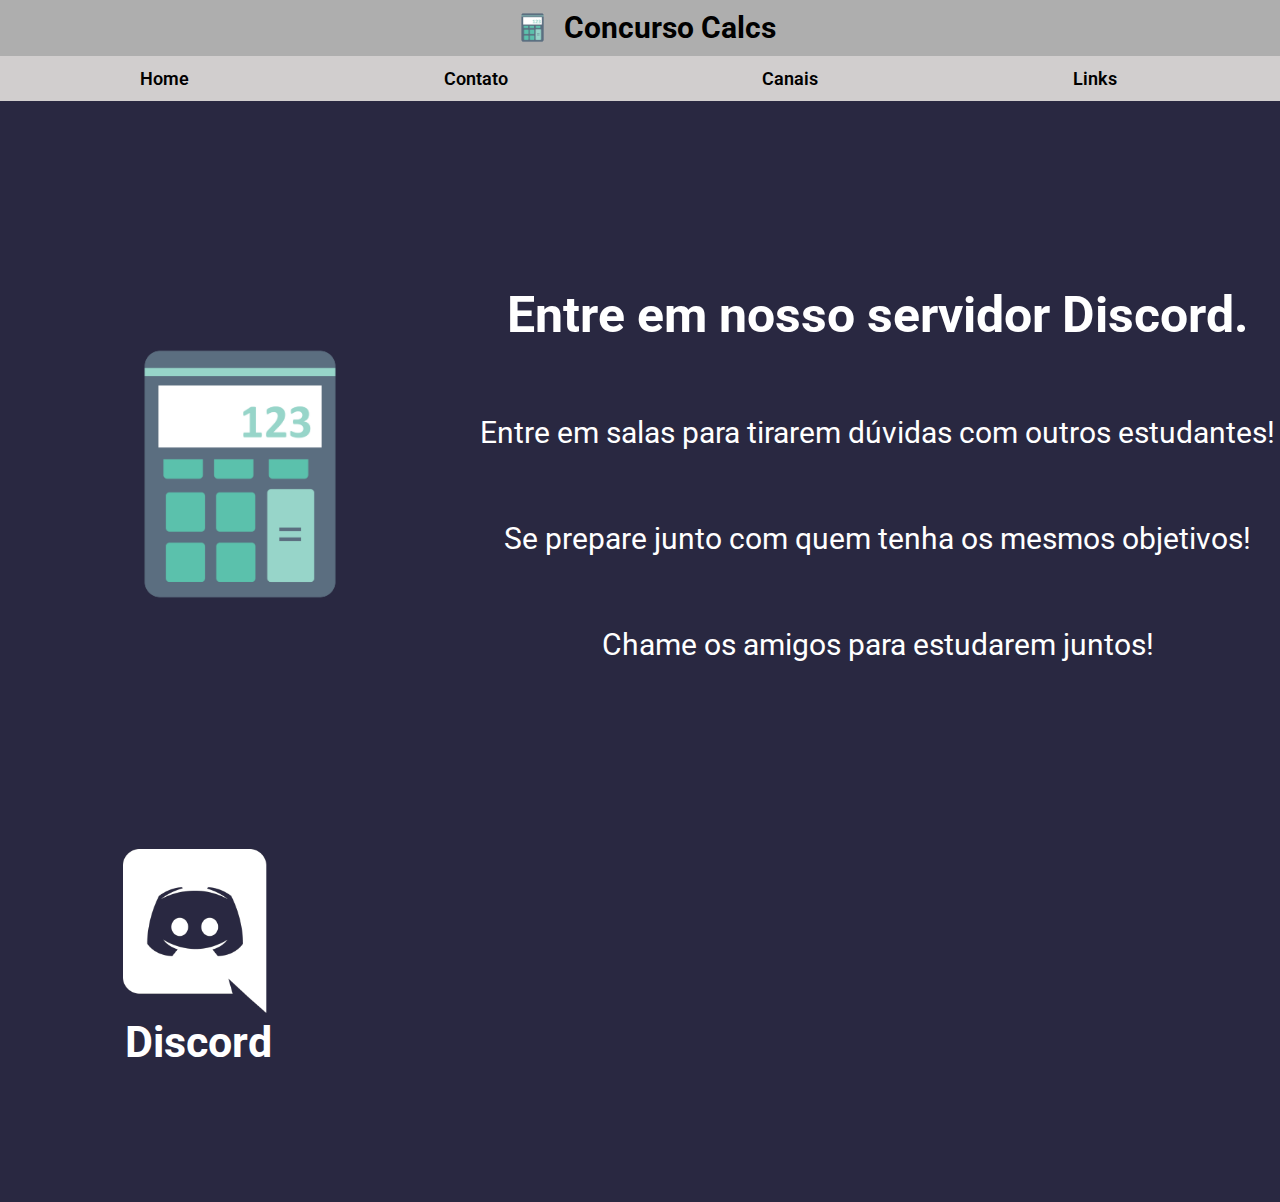
<file: concurso-calc/Contato/index.html>
<!DOCTYPE html>
<html lang="pt-br">

<head>
    <meta charset="UTF-8">
    <meta http-equiv="X-UA-Compatible" content="IE=edge">
    <meta name="viewport" content="width=device-width, initial-scale=1.0">
    <link
        href="https://fonts.googleapis.com/css2?family=Montserrat:ital,wght@0,100;0,200;0,300;0,400;0,500;0,600;0,700;0,800;0,900;1,100;1,200;1,300;1,400;1,500;1,600;1,700;1,800;1,900&amp;family=Open+Sans:ital,wght@0,300;0,400;0,600;0,700;0,800;1,300;1,400;1,600;1,700;1,800&amp;family=Roboto:ital,wght@0,100;0,300;0,400;0,500;0,700;0,900;1,100;1,300;1,400;1,500;1,700;1,900&amp;display=swap"
        rel="stylesheet">
    <link rel="sortcut icon" href="../img/calculator.png" type="image/x-icon">
    <link rel="stylesheet" href="./style.css">
    <title>Contato Calcs</title>
</head>

<body>
    <header>
        <div class="logo">
            <img src="../img/calculator.png" alt="Logo do site">
            <h1>Concurso Calcs</h1>
        </div>
    </header>
    <nav>
        <div class="navegation">
            <ul>
                <li id="home"><a href="../index.html">Home</a></li>
                <li><a href="../Contato/index.html">Contato</a></li>
                <li><a href="../Canais/index.html">Canais</a></li>
                <li><a href="../Links/index.html">Links</a></li>
            </ul>
        </div>
    </nav>
    <main>
        <div class="content">
            <img class="calculator" src="../img/calculator.png" alt="Calculadora do Calcs">
            <div class="texts">
                <div class="forma">
                    <h2>Entre em nosso servidor Discord.</h2>
                    <p>Entre em salas para tirarem dúvidas com outros estudantes!</p>
                    <p>Se prepare junto com quem tenha os mesmos objetivos!</p>
                    <p>Chame os amigos para estudarem juntos!</p>
                </div>
            </div>
            <div class="content_discord">
                <a href="#" id="discord">
                    <div class="discord">
                        <img width="164px" src="../img/Ícones/icondiscord_white.png" alt="Discord Calcs">
                        <h3>Discord</h3>
                    </div>
                </a>
            </div>
        </div>
    </main>
</body>

</html>
</file>
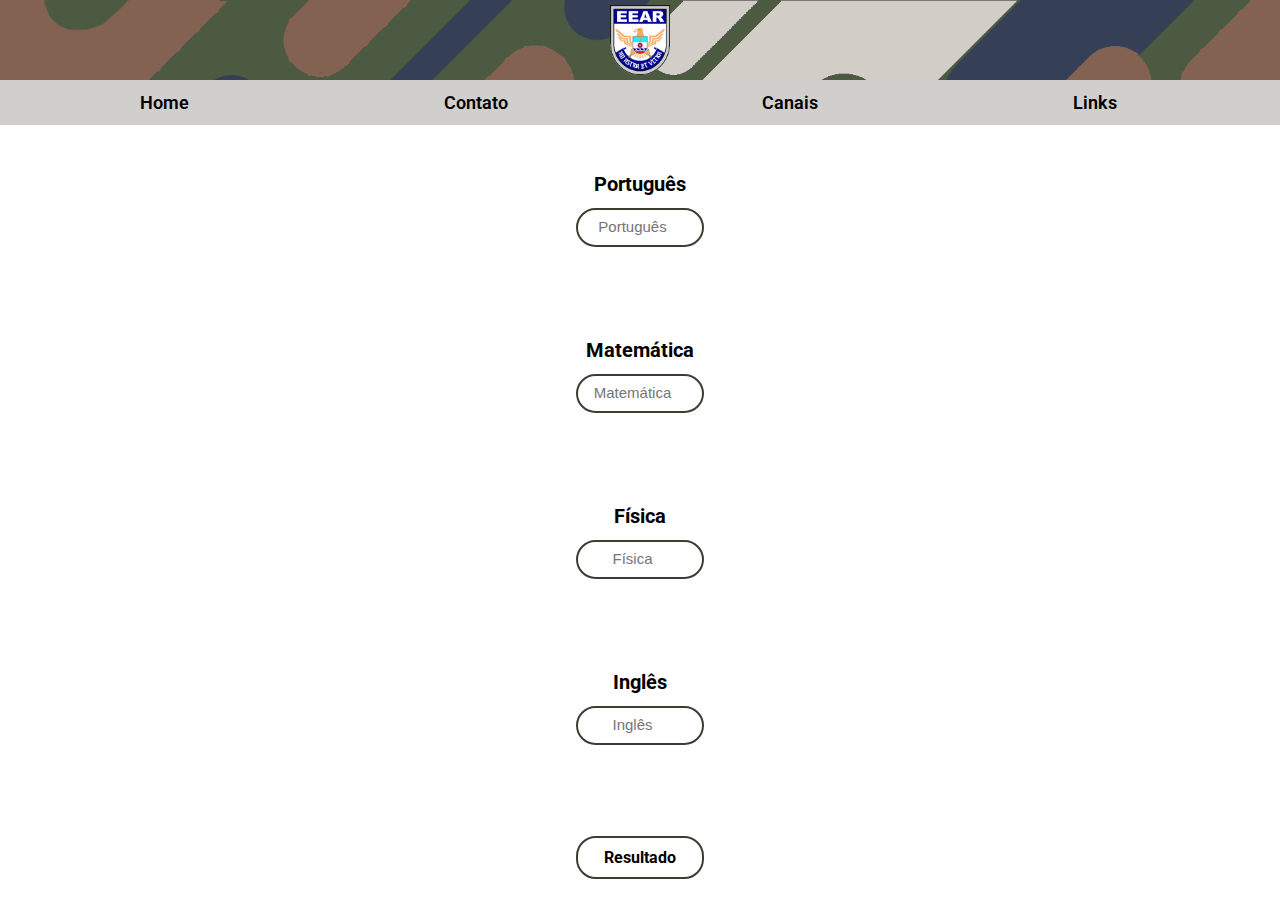
<file: concurso-calc/EEAr/index.html>
<!DOCTYPE html>
<html lang="pt-br">

<head>
    <meta charset="UTF-8">
    <meta http-equiv="X-UA-Compatible" content="IE=edge">
    <meta name="viewport" content="width=device-width, initial-scale=1.0">
    <link
        href="https://fonts.googleapis.com/css2?family=Montserrat:ital,wght@0,100;0,200;0,300;0,400;0,500;0,600;0,700;0,800;0,900;1,100;1,200;1,300;1,400;1,500;1,600;1,700;1,800;1,900&amp;family=Open+Sans:ital,wght@0,300;0,400;0,600;0,700;0,800;1,300;1,400;1,600;1,700;1,800&amp;family=Roboto:ital,wght@0,100;0,300;0,400;0,500;0,700;0,900;1,100;1,300;1,400;1,500;1,700;1,900&amp;display=swap"
        rel="stylesheet">
    <link rel="sortcut icon" href="../img/calculator.png" type="image/x-icon">
    <link rel="stylesheet" href="./style.css">
    <title>EEAR Calcs</title>
</head>

<body>
    <header>
        <img src="../img/Logo/logoeear.png" alt="Logo AFA">
    </header>
    <nav>
        <div class="navegation tests">
            <ul>
                <li id="home"><a href="../index.html">Home</a></li>
                <li><a href="../Contato/index.html">Contato</a></li>
                <li><a href="../Canais/index.html">Canais</a></li>
                <li><a href="../Links/index.html">Links</a></li>
            </ul>
        </div>
    </nav>
    <main class="tests">
        <div>
            <div class="spacing">
                <label for="portugues">Português</label>
                <input placeholder="Português" type="number" min="0" max="24" name="portugues"
                    onchange="atualizarNotaEear('portugues', value)">
            </div>
            <div class="spacing">
                <label for="matematica">Matemática</label>
                <input placeholder="Matemática" type="number" name="matematica" min="0" max="24"
                    onchange="atualizarNotaEear('matematica', value)">
            </div>
            <div class="spacing">
                <label for="fisica">Física</label>
                <input placeholder="Física" type="number" min="0" max="24" name="fisica"
                    onchange="atualizarNotaEear('fisica', value)">
            </div>
            <div class="spacing">
                <label for="ingles">Inglês</label>
                <input placeholder="Inglês" type="number" min="0" max="24" name="ingles"
                    onchange="atualizarNotaEear('ingles', value)">
            </div>
        </div>
    </main>
    <section class="result">
        <div class="in_middle box tests">
            <h4 id="mediaEear">Resultado</h4>
    </section>
    <script src="./script.js"></script>
</body>

</html>
</file>
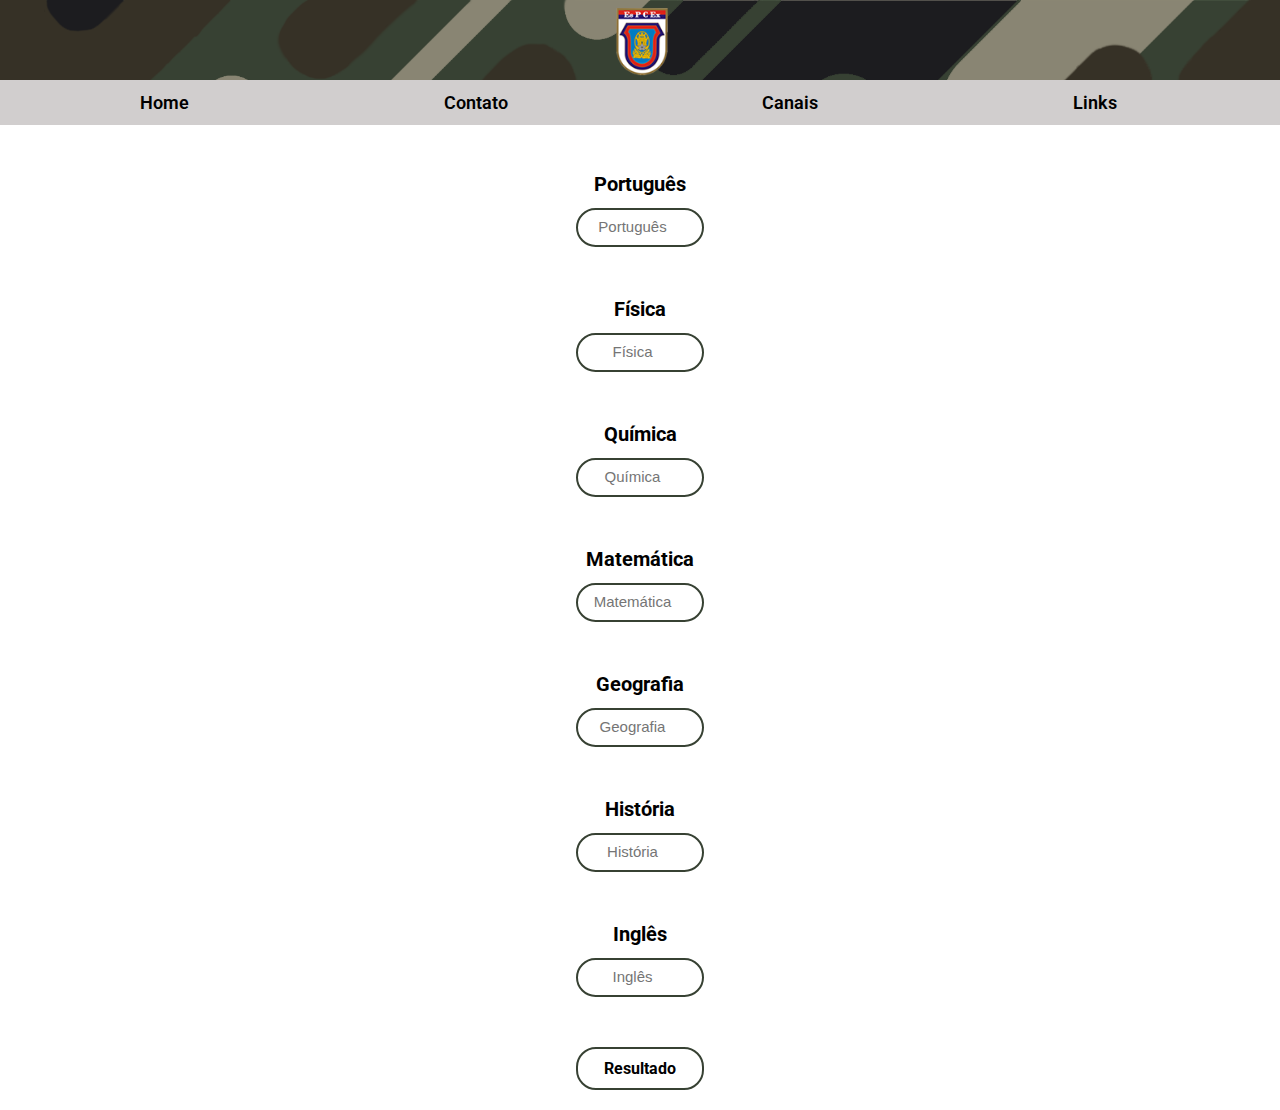
<file: concurso-calc/EsPCEx/index.html>
<!DOCTYPE html>
<html lang="pt-br">

<head>
    <meta charset="UTF-8">
    <meta http-equiv="X-UA-Compatible" content="IE=edge">
    <meta name="viewport" content="width=device-width, initial-scale=1.0">
    <link
        href="https://fonts.googleapis.com/css2?family=Montserrat:ital,wght@0,100;0,200;0,300;0,400;0,500;0,600;0,700;0,800;0,900;1,100;1,200;1,300;1,400;1,500;1,600;1,700;1,800;1,900&amp;family=Open+Sans:ital,wght@0,300;0,400;0,600;0,700;0,800;1,300;1,400;1,600;1,700;1,800&amp;family=Roboto:ital,wght@0,100;0,300;0,400;0,500;0,700;0,900;1,100;1,300;1,400;1,500;1,700;1,900&amp;display=swap"
        rel="stylesheet">
    <link rel="sortcut icon" href="../img/calculator.png" type="image/x-icon">
    <link rel="stylesheet" href="./style.css">
    <title>EsPCEx Calcs</title>
</head>

<body>
    <header>
        <img src="../img/Logo/logoespcex.png" alt="Logo EsPCEx">
    </header>
    <nav>
        <div class="navegation tests">
            <ul>
                <li id="home"><a href="../index.html">Home</a></li>
                <li><a href="../Contato/index.html">Contato</a></li>
                <li><a href="../Canais/index.html">Canais</a></li>
                <li><a href="../Links/index.html">Links</a></li>
            </ul>
        </div>
    </nav>
    <main class="tests">
        <div>
            <div class="spacing">
                <label for="portugues">Português</label>
                <input placeholder="Português" type="number" min="0" max="20" name="portugues"
                    onchange="atualizarNota('portugues', value)">
            </div>
            <div class="spacing">
                <label for="fisica">Física</label>
                <input placeholder="Física" type="number" min="0" max="12" name="fisica"
                    onchange="atualizarNota('fisica', value)">
            </div>
            <div class="spacing">
                <label for="quimica">Química</label>
                <input placeholder="Química" type="number" min="0" max="12" name="quimica"
                    onchange="atualizarNota('quimica', value)">
            </div>
            <div class="spacing">
                <label for="matematica">Matemática</label>
                <input placeholder="Matemática" type="number" min="0" max="20" name="matematica"
                    onchange="atualizarNota('matematica', value)">
            </div>
            <div class="spacing">
                <label for="geografia">Geografia</label>
                <input placeholder="Geografia" type="number" min="0" max="12" name="geografia"
                    onchange="atualizarNota('geografia', value)">
            </div>
            <div class="spacing">
                <label for="historia">História</label>
                <input placeholder="História" type="number" min="0" max="12" name="historia"
                    onchange="atualizarNota('historia', value)">
            </div>
            <div class="spacing">
                <label for="ingles">Inglês</label>
                <input placeholder="Inglês" type="number" min="0" max="12" name="ingles"
                    onchange="atualizarNota('ingles', value)">
            </div>
        </div>
    </main>
    <section class="result">
        <div class="in_middle box tests">
            <h4 id="media">Resultado</h4>
    </section>
    <script src="./script.js"></script>
</body>

</html>
</file>
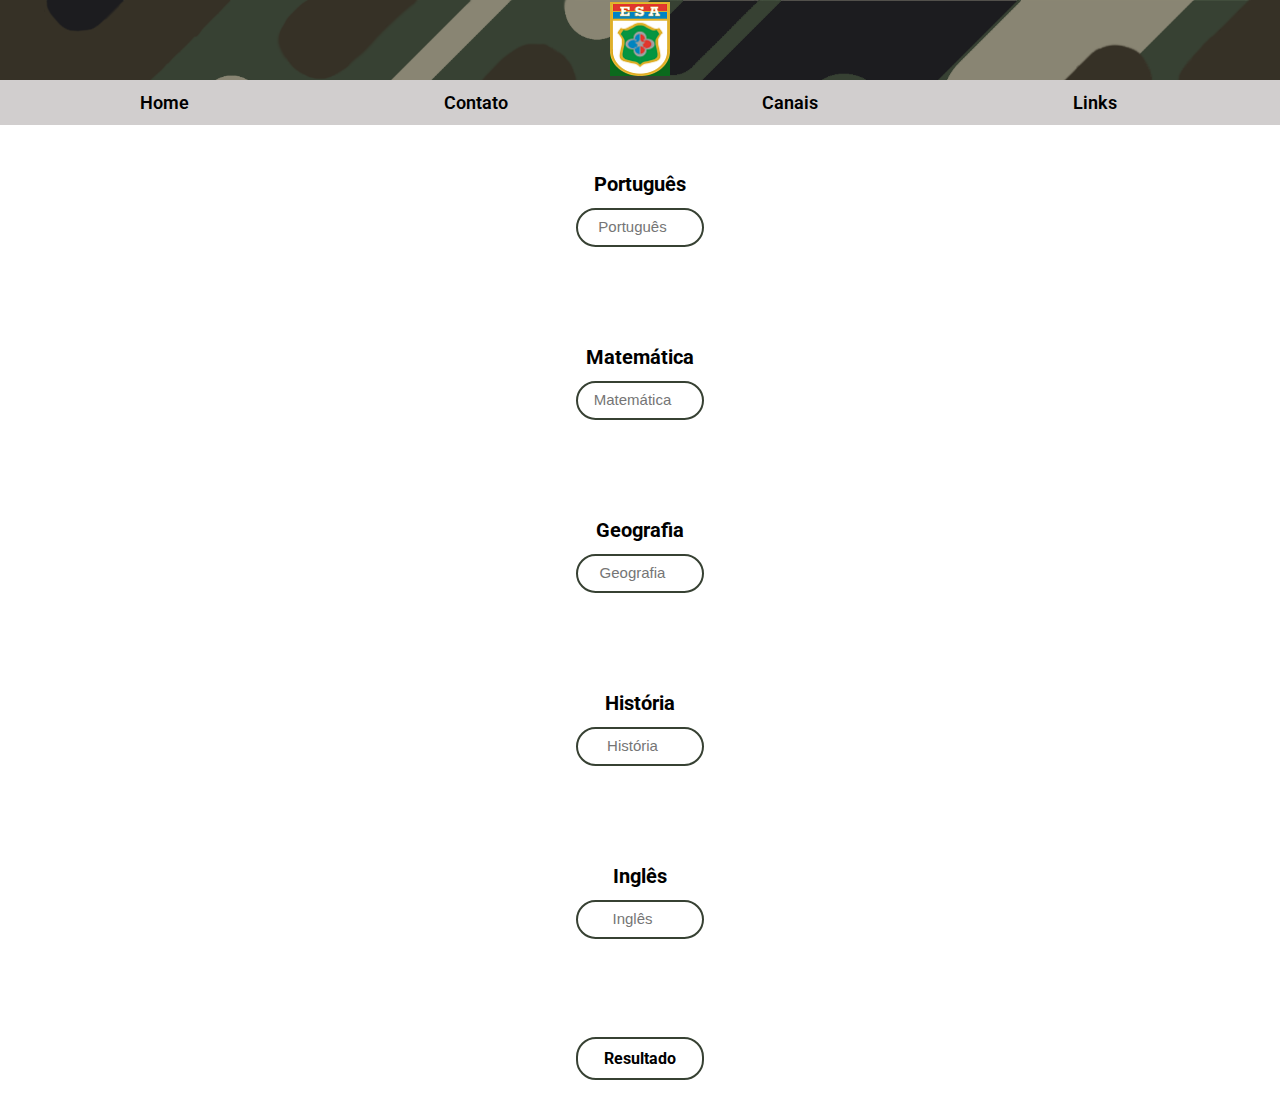
<file: concurso-calc/EsSA/index.html>
<!DOCTYPE html>
<html lang="pt-br">

<head>
    <meta charset="UTF-8">
    <meta http-equiv="X-UA-Compatible" content="IE=edge">
    <meta name="viewport" content="width=device-width, initial-scale=1.0">
    <link
        href="https://fonts.googleapis.com/css2?family=Montserrat:ital,wght@0,100;0,200;0,300;0,400;0,500;0,600;0,700;0,800;0,900;1,100;1,200;1,300;1,400;1,500;1,600;1,700;1,800;1,900&amp;family=Open+Sans:ital,wght@0,300;0,400;0,600;0,700;0,800;1,300;1,400;1,600;1,700;1,800&amp;family=Roboto:ital,wght@0,100;0,300;0,400;0,500;0,700;0,900;1,100;1,300;1,400;1,500;1,700;1,900&amp;display=swap"
        rel="stylesheet">
    <link rel="sortcut icon" href="../img/calculator.png" type="image/x-icon">
    <link rel="stylesheet" href="./style.css">
    <title>EsSA Calcs</title>
</head>

<body>
    <header>
        <img src="../img/Logo/logoesa.png" alt="Logo EsSA">
    </header>
    <nav>
        <div class="navegation tests">
            <ul>
                <li id="home"><a href="../index.html">Home</a></li>
                <li><a href="../Contato/index.html">Contato</a></li>
                <li><a href="../Canais/index.html">Canais</a></li>
                <li><a href="../Links/index.html">Links</a></li>
            </ul>
        </div>
    </nav>
    <main class="tests">
        <div>
            <div class="spacing">
                <label for="portugues">Português</label>
                <input placeholder="Português" type="number" name="portugues" min="0" max="14"
                    onchange="atualizarNotaEsa('portugues', value)">
            </div>
            <div class="spacing">
                <label for="matematica">Matemática</label>
                <input placeholder="Matemática" type="number" name="matematica" min="0" max="14"
                    onchange="atualizarNotaEsa('matematica', value)">
            </div>
            <div class="spacing">
                <label for="geografia">Geografia</label>
                <input placeholder="Geografia" type="number" name="geografia" min="0" max="6"
                    onchange="atualizarNotaEsa('geografia', value)">
            </div>
            <div class="spacing">
                <label for="historia">História</label>
                <input placeholder="História" type="number" name="historia" min="0" max="6"
                    onchange="atualizarNotaEsa('historia', value)">
            </div>
            <div class="spacing">
                <label for="ingles">Inglês</label>
                <input placeholder="Inglês" type="number" name="ingles" min="0" max="10"
                    onchange="atualizarNotaEsa('ingles', value)">
            </div>
        </div>
    </main>
    <section class="result">
        <div class="in_middle box tests">
            <h4 id="mediaEsa">Resultado</h4>
    </section>
    <script src="./script.js"></script>
</body>

</html>
</file>
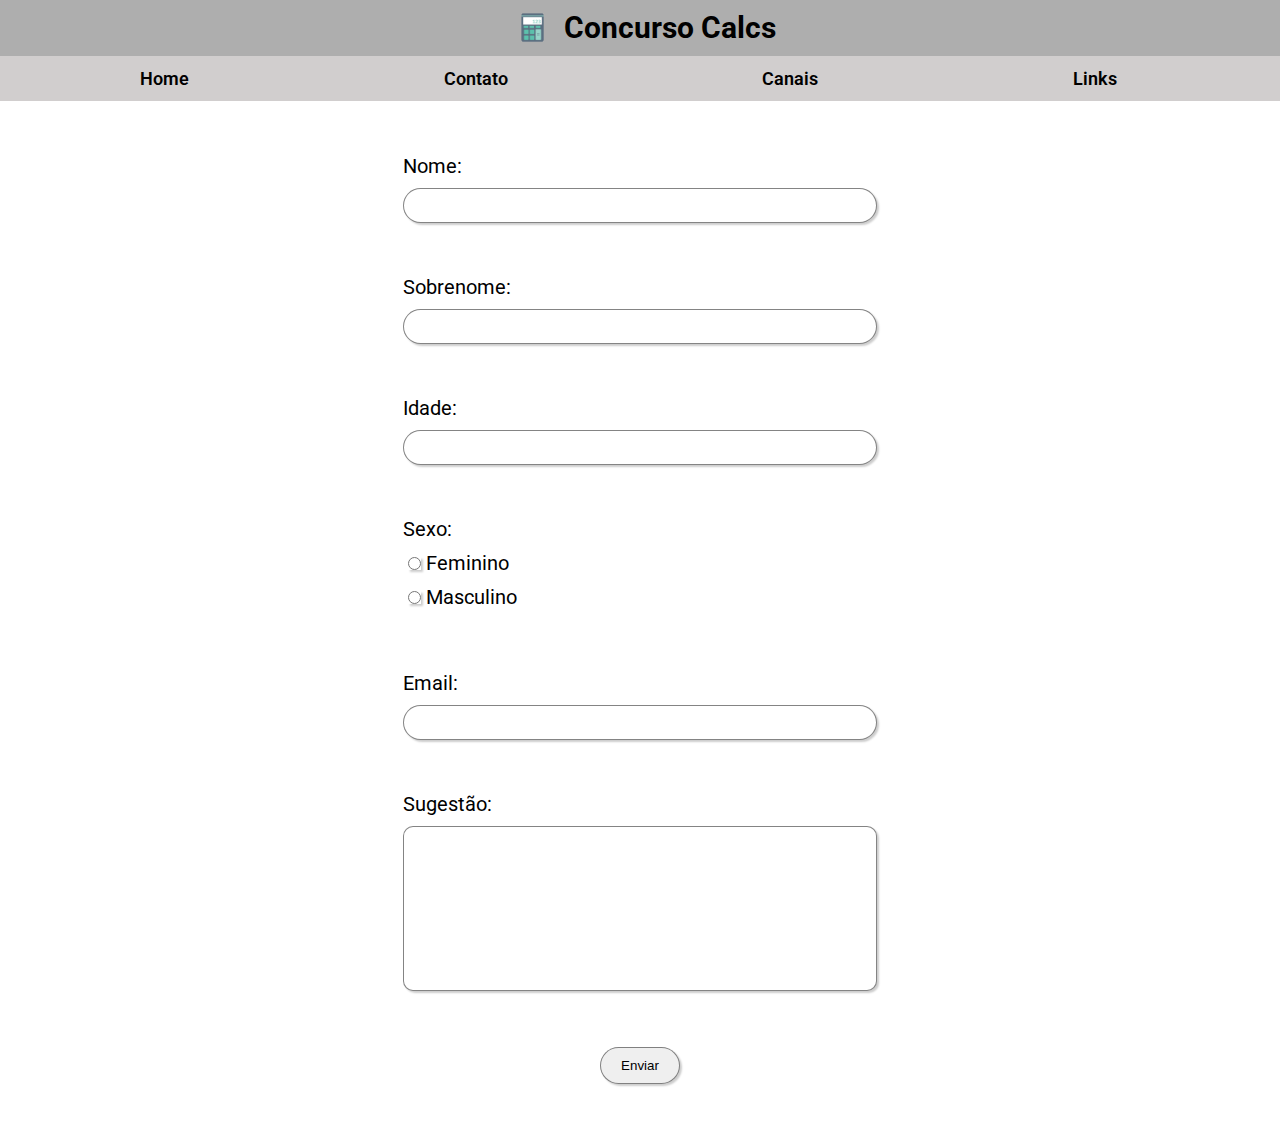
<file: concurso-calc/Ideias/index.html>
<!DOCTYPE html>
<html lang="pt-br">

<head>
    <meta charset="UTF-8">
    <meta http-equiv="X-UA-Compatible" content="IE=edge">
    <meta name="viewport" content="width=device-width, initial-scale=1.0">
    <link
        href="https://fonts.googleapis.com/css2?family=Montserrat:ital,wght@0,100;0,200;0,300;0,400;0,500;0,600;0,700;0,800;0,900;1,100;1,200;1,300;1,400;1,500;1,600;1,700;1,800;1,900&amp;family=Open+Sans:ital,wght@0,300;0,400;0,600;0,700;0,800;1,300;1,400;1,600;1,700;1,800&amp;family=Roboto:ital,wght@0,100;0,300;0,400;0,500;0,700;0,900;1,100;1,300;1,400;1,500;1,700;1,900&amp;display=swap"
        rel="stylesheet">
    <link rel="sortcut icon" href="../img/calculator.png" type="image/x-icon">
    <link rel="stylesheet" href="./style.css">
    <title>Ideias Calcs</title>
</head>

<body>
    <header>
        <div class="logo">
            <img src="../img/calculator.png" alt="Logo do site">
            <h1>Concurso Calcs</h1>
        </div>
    </header>
    <nav>
        <div class="navegation">
            <ul>
                <li id="home"><a href="../index.html">Home</a></li>
                <li><a href="../Contato/index.html">Contato</a></li>
                <li><a href="../Canais/index.html">Canais</a></li>
                <li><a href="../Links/index.html">Links</a></li>
            </ul>
        </div>
    </nav>
    <main>
        <div class="container">
            <div class="spacing">
                <label>Nome:</label>
                <input type="text" name="nome" id="nome">
            </div>
            <div class="spacing">
                <label>Sobrenome:</label>
                <input type="text" name="sobrenome" id="sobrenome">
            </div>
            <div class="spacing">
                <label>Idade:</label>
                <input type="number" name="idade" id="idade" min="0" max="100">
            </div>
            <div class="spacing">
                <label>Sexo:</label>
                <div>
                    <label class="noset">
                        <input class="radios space" type="radio" name="genero" value="feminino"> Feminino
                    </label><br>
                    <label class="noset">
                        <input class="radios space" type="radio" name="genero" value="masculino"> Masculino
                    </label>
                </div>
            </div>
            <div class="spacing">
                <label>Email:</label>
                <input type="email" name="email" id="email">
            </div>
            <div class="spacing">
                <label>Sugestão:</label>
                <textarea name="sugestao" id="sugestao" cols="30" rows="10"></textarea>
            </div>
            <div class="spacing submit">
                <button class="submit_botton" type="submit">Enviar</button>
            </div>
        </div>
    </main>

</body>

</html>
</file>
<file: concurso-calc/style.css>
* {
    margin: 0;
    padding: 0;
    box-sizing: border-box;
}

.tests {
    font-family: Open-Sans, Roboto, Montserrat;
}

header {
    max-width: 100%;
    background-color: #343333;
    height: 80px;
    align-items: center;
}

.concursos {
    height: 80px;
    width: 1000px;
    margin-left: auto;
    margin-right: auto;
}

.militares {
    width: 60px;
}

#espcex {
    margin-left: 0px;
}

.concursos li {
    vertical-align: middle;
    display: inline-block;
    list-style: none;
    margin-left: 249px;
}

.back_theme {
    max-width: 100%;
    background-color: #AEAEAE;
    height: 55.66px;
}

.logo {
    max-width: 1000px;
    height: 55.66px;
    margin-left: auto;
    margin-right: auto;
    text-align: center;
}

.logo img {
    width: 55px;
}

.logo h1 {
    padding: 10px 0px;
    overflow: hidden;
    display: inline-block;
    font-size: 30px;
}

nav {
    max-width: 100%;
    background-color: #D1CECE;
}

.navegation {
    width: 1000px;
    margin-left: auto;
    margin-right: auto;
    height: 45px;
}

.navegation li {
    vertical-align: middle;
    padding: 12px 0px;
    display: inline-block;
    list-style: none;
    margin-left: 250.7px;
}

#home {
    margin-left: 0px;
}

.navegation a {
    font-size: 18px;
    text-decoration: none;
    color: black;
    font-weight: 600;
}

.navegation a:hover {
    color: #ffff;
}

main {
    margin-top: 170px;
    max-width: 100%;
}

.work {
    width: 1530px;
    display: flex;
    margin-left: auto;
    margin-right: auto;
}

.study {
    display: inline-block;
    width: 380px;
}

.study img {
    width: 200px;
    display: block;
    margin-left: auto;
    margin-right: auto;
}

.study a {
    text-decoration: none;
    color: #000;
}

.study a:hover{
    color: #343333;
}

.study h2 {
    padding: 35.5px 0px 0px;
    font-size: 30px;
    text-align: center;
}

.study p {
    font-size: 20px;
    padding: 35px 0px 0px;
    display: inline-block;
    text-align: center;
}

.ideas {
    display: inline-block;
    width: 380px;
    margin-left: 130px;
}

.ideas img {
    width: 200px;
    display: block;
    margin-left: auto;
    margin-right: auto;
}

.ideas a {
    text-decoration: none;
    color: #000;
}

.ideas a:hover{
    color: #343333;
}

.ideas h2 {
    padding: 35.5px 0px 0px;
    font-size: 30px;
    text-align: center;
}

.ideas p {
    font-size: 20px;
    padding: 35px 0px 0px;
    display: inline-block;
    text-align: center;
}

.who {
    display: inline-block;
    width: 380px;
    margin-left: 130px;
}

.who img {
    width: 200px;
    display: block;
    margin-left: auto;
    margin-right: auto;
}

.who a {
    text-decoration: none;
    color: #000;
}

.who a:hover{
    color: #343333;
}

.who h2 {
    padding: 35.5px 0px 0px;
    font-size: 30px;
    text-align: center;
}

.who p {
    font-size: 20px;
    padding: 35px 0px 0px;
    display: inline-block;
    text-align: center;
}
</file>
<file: concurso-calc/AFA/style.css>
* {
    margin: 0;
    padding: 0;
    box-sizing: border-box;
}

/* Utilizado para padronizar tudo de uma forma mais simplória */

.tests {
    font-family: Open-Sans, Roboto, Montserrat;
}

header {
    background-image: url(../img/fundoafa.png);
    background-repeat: repeat-y;
    background-size: cover;
    background-attachment: fixed;
    max-width: 100%;
    background-color: #343333;
    height: 80px;
}

header img {
    padding: 4.61px 0px 0px;
    width: 60px;
    display: block;
    margin-left: auto;
    margin-right: auto;
}

nav {
    max-width: 100%;
    background-color: #D1CECE;
}

.navegation {
    width: 1000px;
    margin-left: auto;
    margin-right: auto;
    height: 45px;
}

.navegation li {
    padding: 12px 0px;
    display: inline-block;
    list-style: none;
    margin-left: 250.7px;
}

#home {
    margin-left: 0px;
}

.navegation a {
    font-size: 18px;
    text-decoration: none;
    color: black;
    font-weight: 600;
}

.navegation a:hover {
    color: #ffff;
}

main {
    margin-top: 47px;
    text-align: center;
}

.spacing {
    margin-bottom: 81.5px;
}

main label {
    display: block;
    font-size: 20px;
    color: #000;
    font-weight: bold;
}

main input {
    outline: none;
    text-align: center;
    width: 10%;
    margin: 11.5px auto 0px;
    padding: 10px;
    border: 2px solid #374133;
    border-radius: 20%;
    margin-bottom: 10px;
    border-radius: 50px;
}

main ::placeholder {
    text-align: center;
    text-decoration: none;
    font-size: 15px;
}

.result {
    text-align: center;
    width: 100%;
    margin: 16.5px 0px 20px;
}

.box {
    border: 2px solid #374133;
    border-radius: 20px;
    width: 10%;
}

.in_middle {
    margin-left: auto;
    margin-right: auto;
    padding: 10px;
}

h4 {
    color: #000;
}
</file>
<file: concurso-calc/Canais/style.css>
* {
    margin: 0;
    padding: 0;
    box-sizing: border-box;
}

body {
    font-family: Open-Sans, Roboto, Montserrat;
}

header {
    max-width: 100%;
    background-color: #343333;
    height: 80px;
    align-items: center;
}

.concursos {
    height: 80px;
    width: 1000px;
    margin-left: auto;
    margin-right: auto;
}

.militares {
    width: 60px;
}

#espcex {
    margin-left: 0px;
}

.concursos li {
    vertical-align: middle;
    display: inline-block;
    list-style: none;
    margin-left: 249px;
}

.back_theme {
    max-width: 100%;
    background-color: #AEAEAE;
    height: 55.66px;
}

.logo {
    max-width: 1000px;
    height: 55.66px;
    margin-left: auto;
    margin-right: auto;
    text-align: center;
}

.logo img {
    width: 55px;
}

.logo h1 {
    padding: 10px 0px;
    overflow: hidden;
    display: inline-block;
    font-size: 30px;
}

nav {
    max-width: 100%;
    background-color: #D1CECE;
}

.navegation {
    width: 1000px;
    margin-left: auto;
    margin-right: auto;
    height: 45px;
}

.navegation li {
    vertical-align: middle;
    padding: 12px 0px;
    display: inline-block;
    list-style: none;
    margin-left: 250.7px;
}

#home {
    margin-left: 0px;
}

.navegation a {
    font-size: 18px;
    text-decoration: none;
    color: black;
    font-weight: 600;
}

.navegation a:hover {
    color: #ffff;
}

.title {
    text-align: center;
    margin: 40px auto 0px;
}

.title h2 {
    font-size: 50px;
    font-weight: 600;
}

.corpo {
    max-width: 100%;
    text-align: center;
}

.separar {
    margin-top: 80px;
}

label {
    display: block;
    font-size: 30px;
    font-weight: 600;
}

.box_red {
    display: inline-block;
    margin: 35px auto 0px;
    height: 80px;
    border-radius: 50px;
    background-color: rgba(255, 0, 0, 0.8);
    width: 960px;
}

.first_img {
    float: left;
    height: 80px;
}

.others_img {
    float: left;
    height: 80px;
    margin-left: 30px;
}

.caracturas {
    border-radius: 50px;
    width: 80px;
}

.espace {
    margin-left: 30px;
}
</file>
<file: concurso-calc/Contato/style.css>
* {
    margin: 0;
    padding: 0;
    box-sizing: border-box;
}

body {
    font-family: Open-Sans, Roboto, Montserrat;
    background-color: #292841;
}

header {
    max-width: 100%;
    background-color: #AEAEAE;
    height: 55.66px;
}

.logo {
    max-width: 1000px;
    height: 55.66px;
    margin-left: auto;
    margin-right: auto;
    text-align: center;
}

.logo img {
    width: 55px;
}

.logo h1 {
    padding: 10px 0px;
    overflow: hidden;
    display: inline-block;
    font-size: 30px;
}

nav {
    max-width: 100%;
    background-color: #D1CECE;
}

.navegation {
    width: 1000px;
    margin-left: auto;
    margin-right: auto;
    height: 45px;
}

.navegation li {
    vertical-align: middle;
    padding: 12px 0px;
    display: inline-block;
    list-style: none;
    margin-left: 250.7px;
}

#home {
    margin-left: 0px;
}

.navegation a {
    font-size: 18px;
    text-decoration: none;
    color: black;
    font-weight: 600;
}

.navegation a:hover {
    color: #ffff;
}

main {
    max-width: 100%;
}

h2 {
    color: #ffff;
    font-size: 50px;
}

p {
    color: #ffff;
    margin-top: 71px;
    font-size: 30px;
}

.content {
    max-width: 1755PX;
    margin-top: 10.41%;
    margin-left: auto;
    margin-right: auto;
    height: 480px;
}

.calculator {
    width: 480px;
    float: left;
}

.content_discord {
    display: inline-block;
    text-align: center;
    width: 396px;
    margin-top: 0px;
    height: 480px;
    overflow: hidden;
}

#discord {
    text-decoration: none;
}

.discord {
    margin: auto;
    text-align: center;
    position: relative;
    top: 50%;
    transform: translateY(-50%);
}

h3 {
    color: #ffff;
    font-size: 43px;
}

.texts {
    text-align: center;
    display: inline-block;
    height: 480px;
    overflow: hidden;
}

.forma {
    position: relative;
    top: 50%;
    transform: translateY(-50%);
}
</file>
<file: concurso-calc/EEAr/style.css>
* {
    margin: 0;
    padding: 0;
    box-sizing: border-box;
}

/* Utilizado para padronizar tudo de uma forma mais simplória */

.tests {
    font-family: Open-Sans, Roboto, Montserrat;
}

header {
    background-image: url(../img/fundoafa.png);
    background-repeat: repeat-y;
    background-size: cover;
    background-attachment: fixed;
    max-width: 100%;
    background-color: #343333;
    height: 80px;
}

header img {
    padding: 4.61px 0px 0px;
    width: 60px;
    display: block;
    margin-left: auto;
    margin-right: auto;
}

nav {
    max-width: 100%;
    background-color: #D1CECE;
}

.navegation {
    width: 1000px;
    margin-left: auto;
    margin-right: auto;
    height: 45px;
}

.navegation li {
    padding: 12px 0px;
    display: inline-block;
    list-style: none;
    margin-left: 250.7px;
}

#home {
    margin-left: 0px;
}

.navegation a {
    font-size: 18px;
    text-decoration: none;
    color: black;
    font-weight: 600;
}

.navegation a:hover {
    color: #ffff;
}

main {
    margin-top: 47px;
    text-align: center;
}

.spacing {
    margin-bottom: 81.5px;
}

main label {
    display: block;
    font-size: 20px;
    color: #000;
    font-weight: bold;
}

main input {
    outline: none;
    text-align: center;
    width: 10%;
    margin: 11.5px auto 0px;
    padding: 10px;
    border: 2px solid #374133;
    border-radius: 20%;
    margin-bottom: 10px;
    border-radius: 50px;
}

main ::placeholder {
    text-align: center;
    text-decoration: none;
    font-size: 15px;
}

.result {
    text-align: center;
    width: 100%;
    margin: 16.5px 0px 20px;
}

.box {
    border: 2px solid #374133;
    border-radius: 20px;
    width: 10%;
}

.in_middle {
    margin-left: auto;
    margin-right: auto;
    padding: 10px;
}

h4 {
    color: #000;
}
</file>
<file: concurso-calc/EsPCEx/style.css>
* {
    margin: 0;
    padding: 0;
    box-sizing: border-box;
}

/* Utilizado para padronizar tudo de uma forma mais simplória */

.tests {
    font-family: Open-Sans, Roboto, Montserrat;
}

header {
    background-image: url(../img/camuflado.png);
    background-repeat: repeat-y;
    background-size: cover;
    background-attachment: fixed;
    max-width: 100%;
    background-color: #343333;
    height: 80px;
}

header img {
    padding: 4.61px 0px 0px;
    width: 60px;
    display: block;
    margin-left: auto;
    margin-right: auto;
}

nav {
    max-width: 100%;
    background-color: #D1CECE;
}

.navegation {
    width: 1000px;
    margin-left: auto;
    margin-right: auto;
    height: 45px;
}

.navegation li {
    padding: 12px 0px;
    display: inline-block;
    list-style: none;
    margin-left: 250.7px;
}

#home {
    margin-left: 0px;
}

.navegation a {
    font-size: 18px;
    text-decoration: none;
    color: black;
    font-weight: 600;
}

.navegation a:hover {
    color: #ffff;
}

main {
    margin-top: 47px;
    text-align: center;
}

.spacing {
    margin-bottom: 40.5px;
}

main label {
    display: block;
    font-size: 20px;
    color: #000;
    font-weight: bold;
}

main input {
    outline: none;
    text-align: center;
    width: 10%;
    margin: 11.5px auto 0px;
    padding: 10px;
    border: 2px solid #374133;
    margin-bottom: 10px;
    border-radius: 50px;
}

main ::placeholder {
    text-align: center;
    text-decoration: none;
    font-size: 15px;
}

.result {
    text-align: center;
    width: 100%;
    margin: 11px 0px 20px;
}

.box {
    border: 2px solid #374133;
    border-radius: 20px;
    width: 10%;
}

.in_middle {
    margin-left: auto;
    margin-right: auto;
    padding: 10px;
}

h4 {
    color: #000;    
}
</file>
<file: concurso-calc/EsSA/style.css>
* {
    margin: 0;
    padding: 0;
    box-sizing: border-box;
}

/* Utilizado para padronizar tudo de uma forma mais simplória */

.tests {
    font-family: Open-Sans, Roboto, Montserrat;
}

header {
    background-image: url(../img/camuflado.png);
    background-repeat: repeat-y;
    background-size: cover;
    background-attachment: fixed;
    max-width: 100%;
    background-color: #343333;
    height: 80px;
}

header img {
    padding: 2px 0px 0px;
    width: 60px;
    display: block;
    margin-left: auto;
    margin-right: auto;
}

nav {
    max-width: 100%;
    background-color: #D1CECE;
}

.navegation {
    width: 1000px;
    margin-left: auto;
    margin-right: auto;
    height: 45px;
}

.navegation li {
    padding: 12px 0px;
    display: inline-block;
    list-style: none;
    margin-left: 250.7px;
}

#home {
    margin-left: 0px;
}

.navegation a {
    font-size: 18px;
    text-decoration: none;
    color: black;
    font-weight: 600;
}

.navegation a:hover {
    color: #ffff;
}

main {
    margin-top: 47px;
    text-align: center;
}

.spacing {
    margin-bottom: 88.5px;
}

main label {
    display: block;
    font-size: 20px;
    color: #000;
    font-weight: bold;
}

main input {
    outline: none;
    text-align: center;
    width: 10%;
    margin: 11.5px auto 0px;
    padding: 10px;
    border: 2px solid #374133;
    border-radius: 20%;
    margin-bottom: 10px;
    border-radius: 50px;
}

main ::placeholder {
    text-align: center;
    text-decoration: none;
    font-size: 15px;
}

.result {
    text-align: center;
    width: 100%;
    margin: 10px 0px 20px;
}

.box {
    border: 2px solid #374133;
    border-radius: 20px;
    width: 10%;
}

.in_middle {
    margin-left: auto;
    margin-right: auto;
    padding: 10px;
}

h4 {
    color: #000;    
}
</file>
<file: concurso-calc/Ideias/style.css>
* {
    margin: 0;
    padding: 0;
    box-sizing: border-box;
}

body {
    font-family: Open-Sans, Roboto, Montserrat;
}

header {
    max-width: 100%;
    background-color: #AEAEAE;
    height: 55.66px;
}

.logo {
    max-width: 1000px;
    height: 55.66px;
    margin-left: auto;
    margin-right: auto;
    text-align: center;
}

.logo img {
    width: 55px;
}

.logo h1 {
    padding: 10px 0px;
    overflow: hidden;
    display: inline-block;
    font-size: 30px;
}

nav {
    max-width: 100%;
    background-color: #D1CECE;
}

.navegation {
    width: 1000px;
    margin-left: auto;
    margin-right: auto;
    height: 45px;
}

.navegation li {
    vertical-align: middle;
    padding: 12px 0px;
    display: inline-block;
    list-style: none;
    margin-left: 250.7px;
}

#home {
    margin-left: 0px;
}

.navegation a {
    font-size: 18px;
    text-decoration: none;
    color: black;
    font-weight: 600;
}

.navegation a:hover {
    color: #ffff;
}

main {
    max-width: 100%;
    margin-top: 53px;
}

.container {
    width: 37.03%;
    margin-left: auto;
    margin-right: auto;
}

.spacing {
    margin-bottom: 52px;
}

label {
    font-size: 20px;
    font-weight: 400;
    margin: 0px 0px 10px 0px;
    display: block;
}

input, textarea, button {
    border: 1px solid rgba(87, 87, 87, 0.733);
    border-radius: 50px;
    box-shadow: 2px 2px 2px rgba(0, 0, 0, 0.2);
}

input {
    width: 100%;
    height: 35px;
    outline: none;
    padding: 10px;
}

textarea {
    width: 100%;
    height: 165px;
    border: 1px solid rgba(87, 87, 87, 0.733);
    padding: 10px;
    border-radius: 10px;
    resize: none;
    outline: none;
}

.space {
    margin-left: 5px;
}
.noset{
    display: inline-block;
}
.radios {
    width: initial;
    height: initial;
}

.submit{
    width: 50%;
    margin-left: auto;
    margin-right: auto;
    text-align: center;
}

.submit_botton{ 
    padding: 10px 20px 10px 20px;
}
</file>
